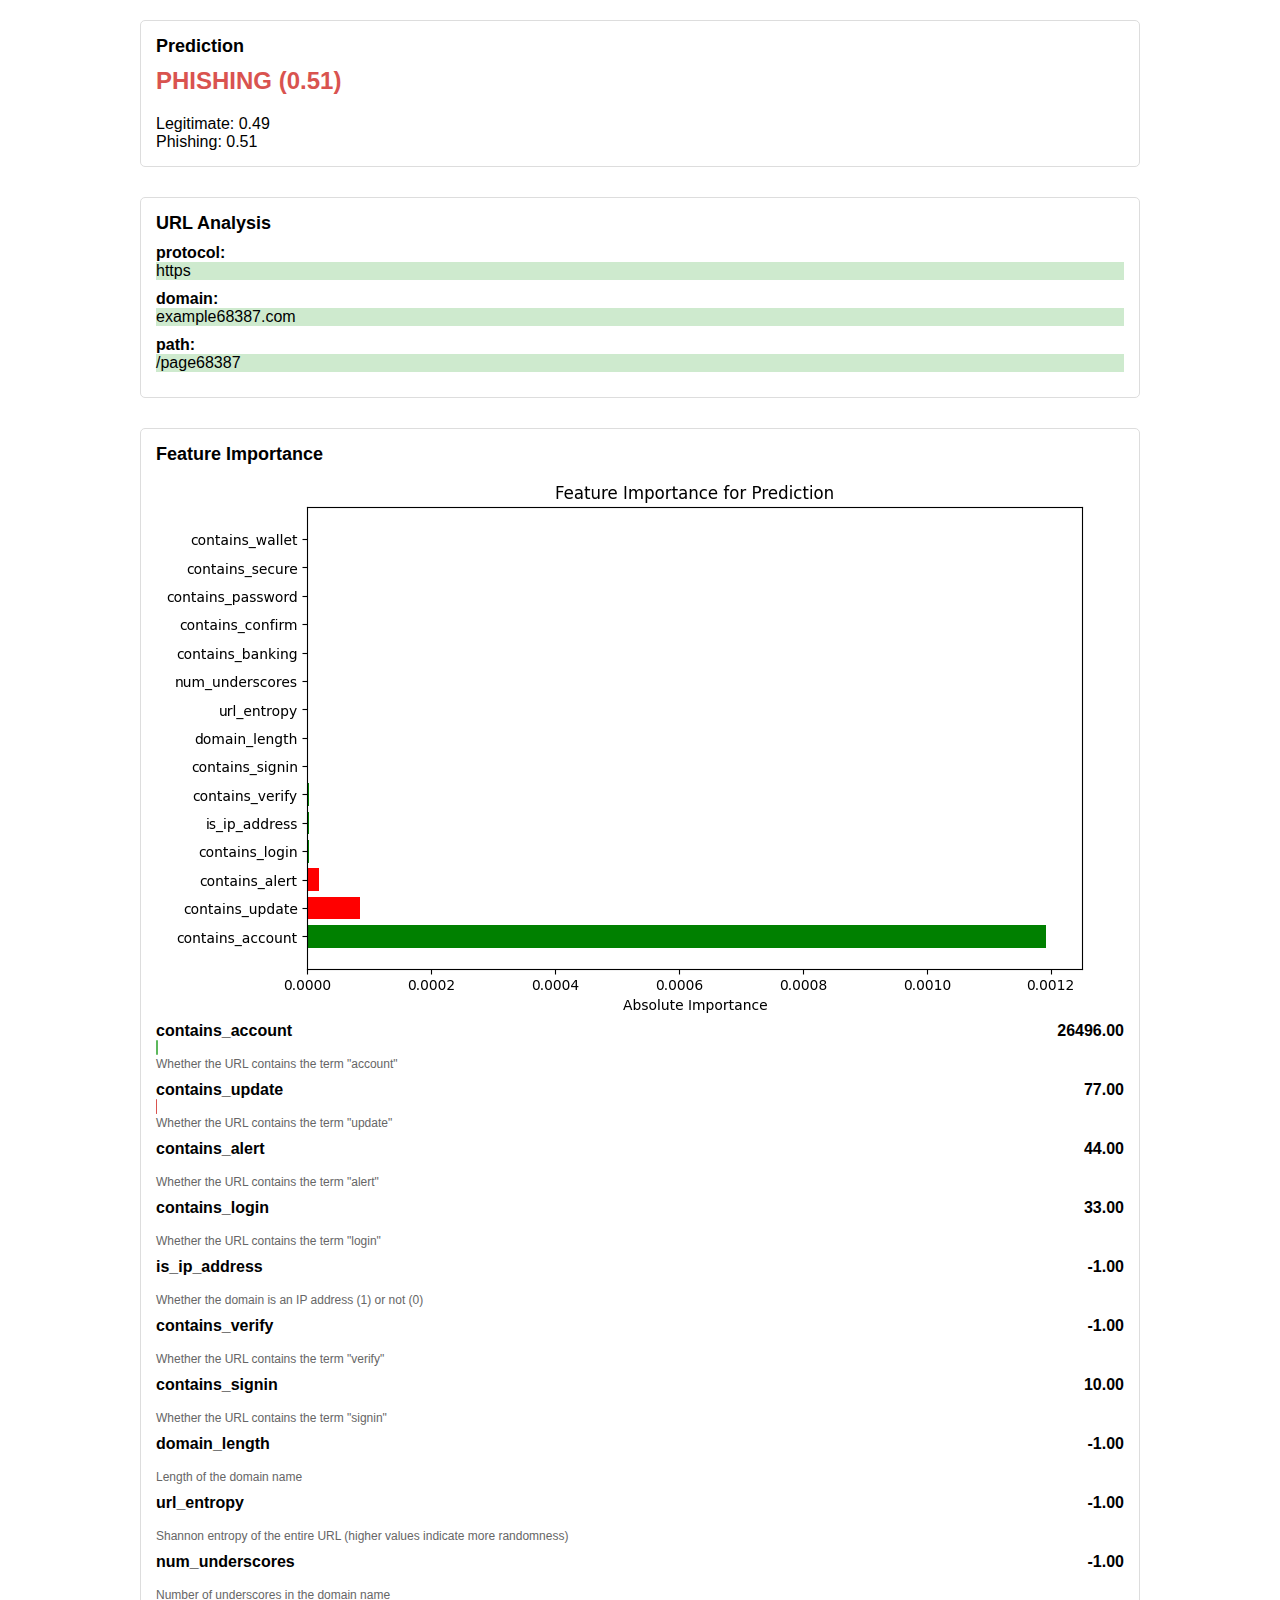
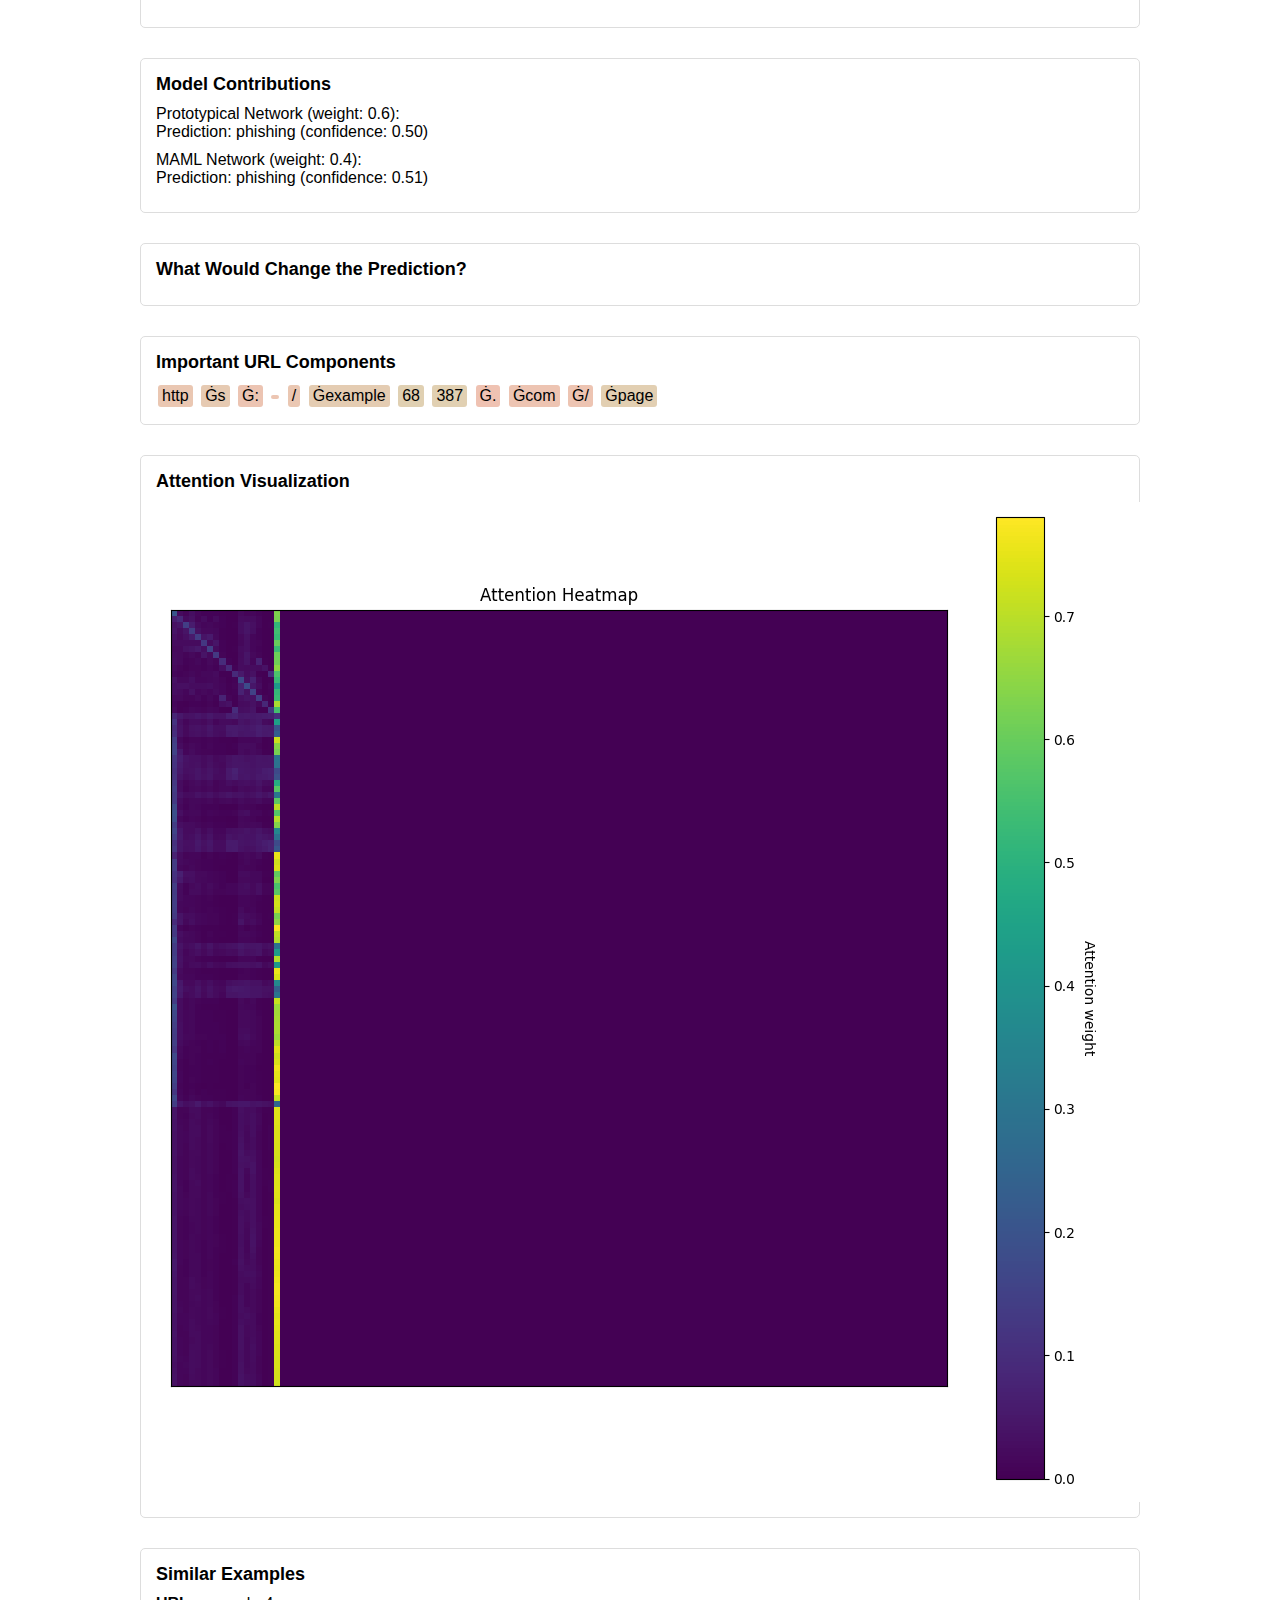
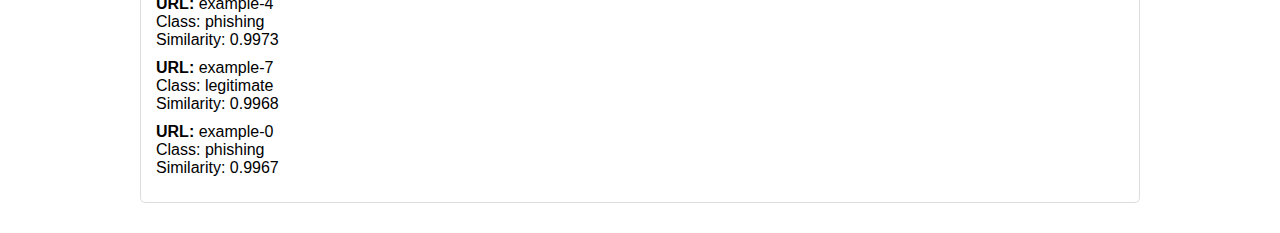
<file: report_0.html>
<html>
        <head>
            <style>
                body { font-family: Arial, sans-serif; margin: 20px; }
                .container { max-width: 1000px; margin: 0 auto; }
                .section { margin-bottom: 30px; border: 1px solid #ddd; padding: 15px; border-radius: 5px; }
                .section-title { font-size: 18px; font-weight: bold; margin-bottom: 10px; }
                .prediction { font-size: 24px; font-weight: bold; margin-bottom: 20px; }
                .prediction.phishing { color: #d9534f; }
                .prediction.legitimate { color: #5cb85c; }
                .feature-bar { height: 15px; margin-bottom: 2px; border-radius: 3px; }
                .feature-row { margin-bottom: 10px; }
                .feature-name { font-weight: bold; }
                .feature-value { float: right; }
                .feature-description { color: #666; font-size: 12px; }
                .positive { background-color: #5cb85c; }
                .negative { background-color: #d9534f; }
                .url-component { margin-bottom: 10px; }
                .url-component-name { font-weight: bold; }
                .highlight-low { background-color: rgba(92, 184, 92, 0.3); }
                .highlight-med { background-color: rgba(240, 173, 78, 0.3); }
                .highlight-high { background-color: rgba(217, 83, 79, 0.3); }
                .model-contribution { margin-bottom: 10px; }
                .counterfactual { margin-bottom: 15px; padding: 10px; background-color: #f8f9fa; border-radius: 5px; }
                .similar-example { margin-bottom: 10px; }
                .token { display: inline-block; padding: 2px 4px; margin: 2px; border-radius: 3px; }
            </style>
        </head>
        <body>
            <div class="container">
        
                <div class="section">
                    <div class="section-title">Prediction</div>
                    <div class="prediction phishing">
                        PHISHING (0.51)
                    </div>
                    <div>
                        <div>Legitimate: 0.49</div>
                        <div>Phishing: 0.51</div>
                    </div>
                </div>
        
                <div class="section">
                    <div class="section-title">URL Analysis</div>
        
                    <div class="url-component">
                        <div class="url-component-name">protocol:</div>
                        <div class="highlight-low">https</div>
                    </div>
            
                    <div class="url-component">
                        <div class="url-component-name">domain:</div>
                        <div class="highlight-low">example68387.com</div>
                    </div>
            
                    <div class="url-component">
                        <div class="url-component-name">path:</div>
                        <div class="highlight-low">/page68387</div>
                    </div>
            
                </div>
        
                <div class="section">
                    <div class="section-title">Feature Importance</div>
        <img src="[data-uri]" alt="Feature importance" />
                    <div class="feature-row">
                        <div class="feature-name">contains_account <span class="feature-value">26496.00</span></div>
                        <div class="feature-bar positive" style="width: 0.2383708953857422%;"></div>
                        <div class="feature-description">Whether the URL contains the term "account"</div>
                    </div>
            
                    <div class="feature-row">
                        <div class="feature-name">contains_update <span class="feature-value">77.00</span></div>
                        <div class="feature-bar negative" style="width: 0.016987323760986328%;"></div>
                        <div class="feature-description">Whether the URL contains the term "update"</div>
                    </div>
            
                    <div class="feature-row">
                        <div class="feature-name">contains_alert <span class="feature-value">44.00</span></div>
                        <div class="feature-bar negative" style="width: 0.0037908554077148438%;"></div>
                        <div class="feature-description">Whether the URL contains the term "alert"</div>
                    </div>
            
                    <div class="feature-row">
                        <div class="feature-name">contains_login <span class="feature-value">33.00</span></div>
                        <div class="feature-bar positive" style="width: 0.0005245208740234375%;"></div>
                        <div class="feature-description">Whether the URL contains the term "login"</div>
                    </div>
            
                    <div class="feature-row">
                        <div class="feature-name">is_ip_address <span class="feature-value">-1.00</span></div>
                        <div class="feature-bar positive" style="width: 0.0005245208740234375%;"></div>
                        <div class="feature-description">Whether the domain is an IP address (1) or not (0)</div>
                    </div>
            
                    <div class="feature-row">
                        <div class="feature-name">contains_verify <span class="feature-value">-1.00</span></div>
                        <div class="feature-bar positive" style="width: 0.000476837158203125%;"></div>
                        <div class="feature-description">Whether the URL contains the term "verify"</div>
                    </div>
            
                    <div class="feature-row">
                        <div class="feature-name">contains_signin <span class="feature-value">10.00</span></div>
                        <div class="feature-bar positive" style="width: 0.0001430511474609375%;"></div>
                        <div class="feature-description">Whether the URL contains the term "signin"</div>
                    </div>
            
                    <div class="feature-row">
                        <div class="feature-name">domain_length <span class="feature-value">-1.00</span></div>
                        <div class="feature-bar positive" style="width: 0.00010728836059570312%;"></div>
                        <div class="feature-description">Length of the domain name</div>
                    </div>
            
                    <div class="feature-row">
                        <div class="feature-name">url_entropy <span class="feature-value">-1.00</span></div>
                        <div class="feature-bar negative" style="width: 3.5762786865234375e-05%;"></div>
                        <div class="feature-description">Shannon entropy of the entire URL (higher values indicate more randomness)</div>
                    </div>
            
                    <div class="feature-row">
                        <div class="feature-name">num_underscores <span class="feature-value">-1.00</span></div>
                        <div class="feature-bar positive" style="width: 2.384185791015625e-05%;"></div>
                        <div class="feature-description">Number of underscores in the domain name</div>
                    </div>
            
                </div>
        
                <div class="section">
                    <div class="section-title">Model Contributions</div>
        
                    <div class="model-contribution">
                        <div>Prototypical Network (weight: 0.6):</div>
                        <div>Prediction: phishing (confidence: 0.50)</div>
                    </div>
                    <div class="model-contribution">
                        <div>MAML Network (weight: 0.4):</div>
                        <div>Prediction: phishing (confidence: 0.51)</div>
                    </div>
        
                </div>
        
                <div class="section">
                    <div class="section-title">What Would Change the Prediction?</div>
        
                </div>
        
                    <div class="section">
                        <div class="section-title">Important URL Components</div>
                        <div>
            
                        <span class="token" style="background-color: rgba(186, 68, 0, 0.3);">http</span>
                
                        <span class="token" style="background-color: rgba(173, 81, 0, 0.3);">Ġs</span>
                
                        <span class="token" style="background-color: rgba(193, 61, 0, 0.3);">Ġ:</span>
                
                        <span class="token" style="background-color: rgba(192, 62, 0, 0.3);">  </span>
                
                        <span class="token" style="background-color: rgba(185, 69, 0, 0.3);">/</span>
                
                        <span class="token" style="background-color: rgba(167, 87, 0, 0.3);">Ġexample</span>
                
                        <span class="token" style="background-color: rgba(153, 101, 0, 0.3);">68</span>
                
                        <span class="token" style="background-color: rgba(155, 99, 0, 0.3);">387</span>
                
                        <span class="token" style="background-color: rgba(202, 52, 0, 0.3);">Ġ.</span>
                
                        <span class="token" style="background-color: rgba(196, 58, 0, 0.3);">Ġcom</span>
                
                        <span class="token" style="background-color: rgba(195, 59, 0, 0.3);">Ġ/</span>
                
                        <span class="token" style="background-color: rgba(158, 96, 0, 0.3);">Ġpage</span>
                
                        </div>
                    </div>
            
                    <div class="section">
                        <div class="section-title">Attention Visualization</div>
            <img src="[data-uri]" alt="Attention visualization" />
                    </div>
            
                    <div class="section">
                        <div class="section-title">Similar Examples</div>
            
                        <div class="similar-example">
                            <div><strong>URL:</strong> example-4</div>
                            <div>Class: phishing</div>
                            <div>Similarity: 0.9973</div>
                        </div>
                
                        <div class="similar-example">
                            <div><strong>URL:</strong> example-7</div>
                            <div>Class: legitimate</div>
                            <div>Similarity: 0.9968</div>
                        </div>
                
                        <div class="similar-example">
                            <div><strong>URL:</strong> example-0</div>
                            <div>Class: phishing</div>
                            <div>Similarity: 0.9967</div>
                        </div>
                
                    </div>
            
            </div>
        </body>
        </html>
</file>
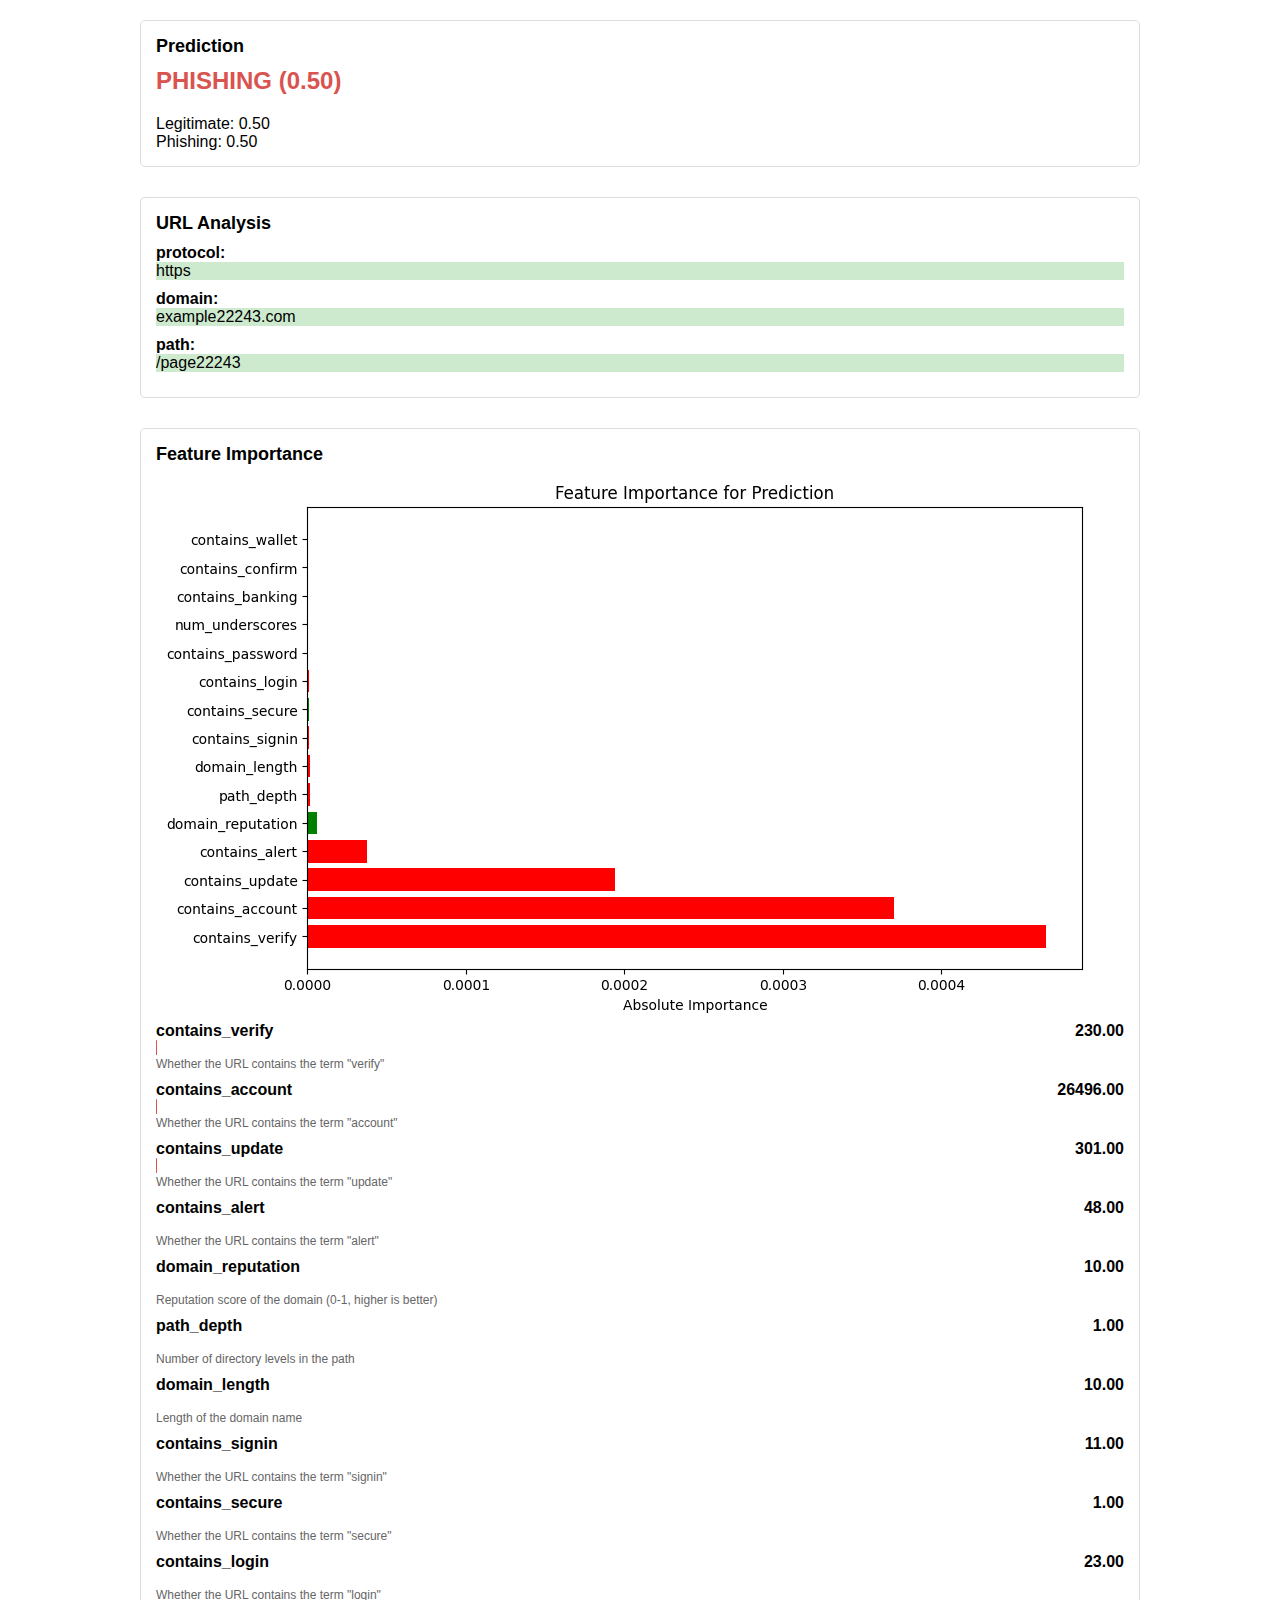
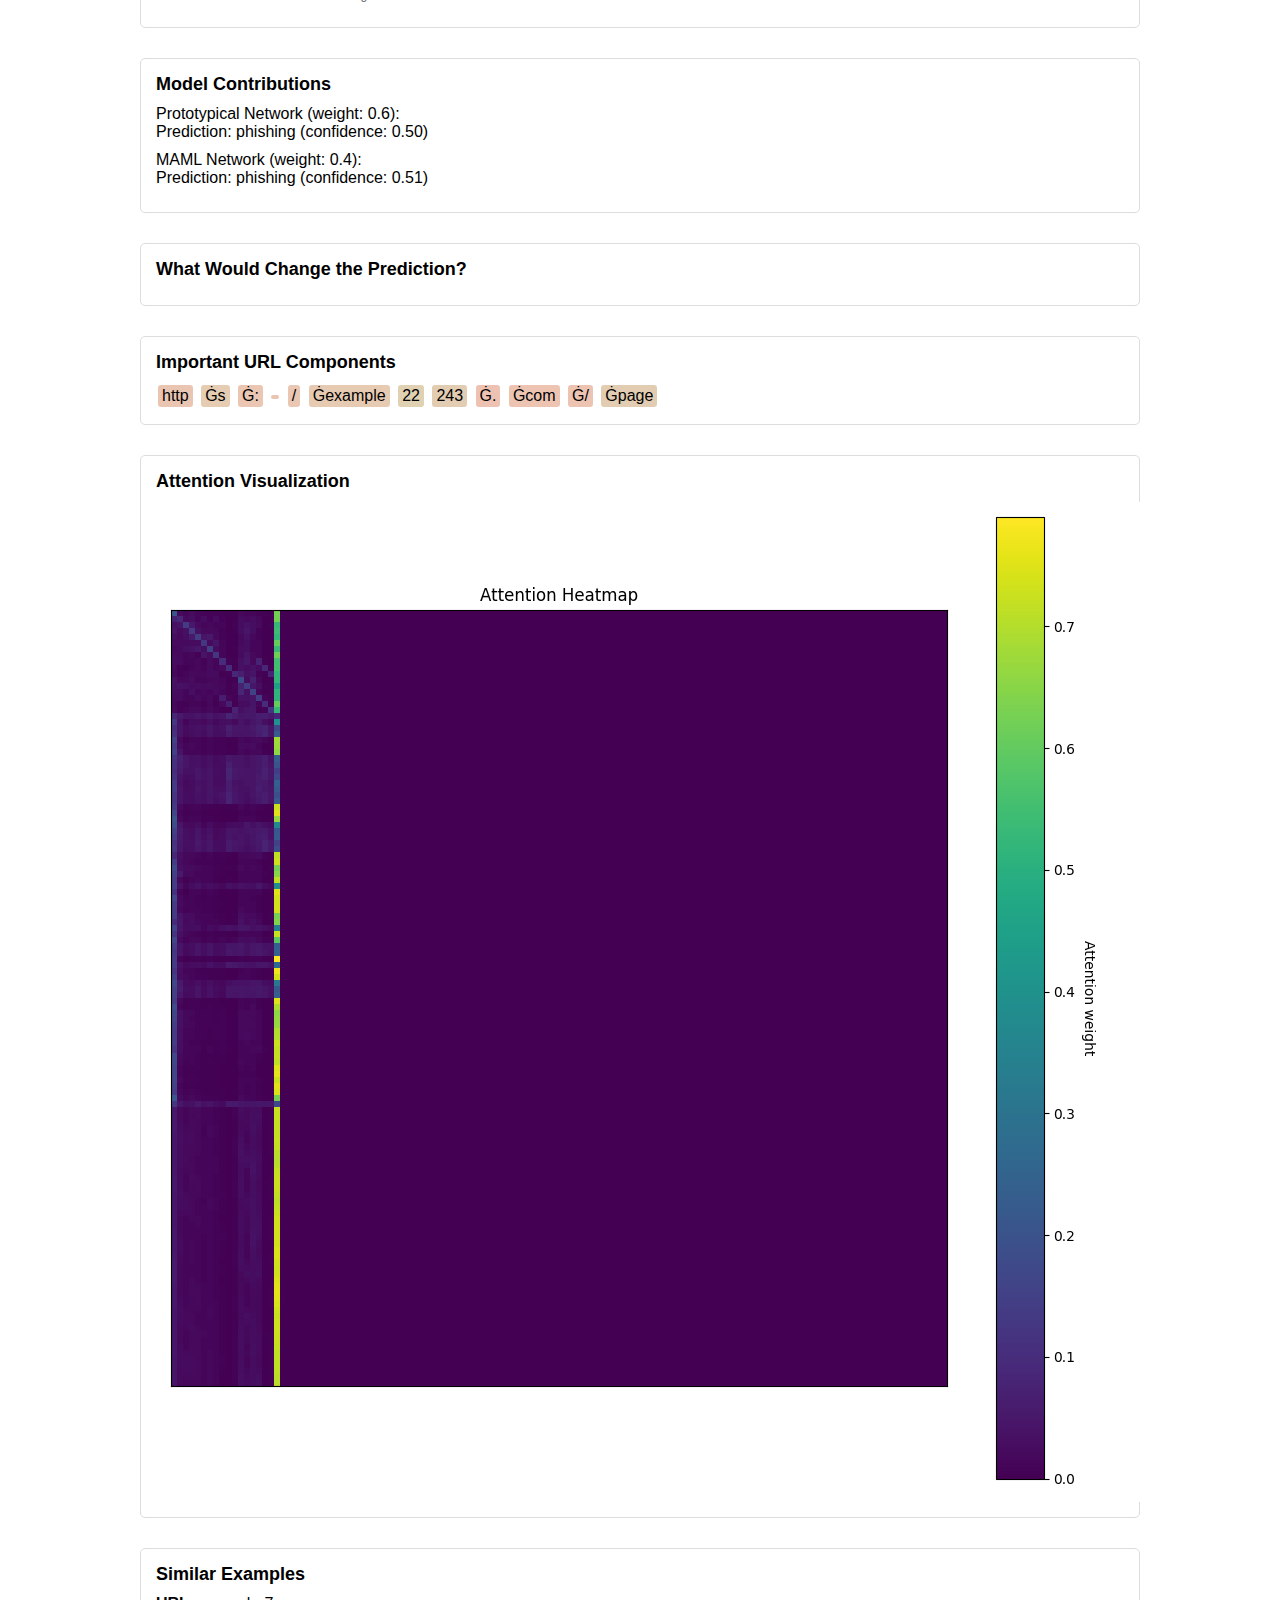
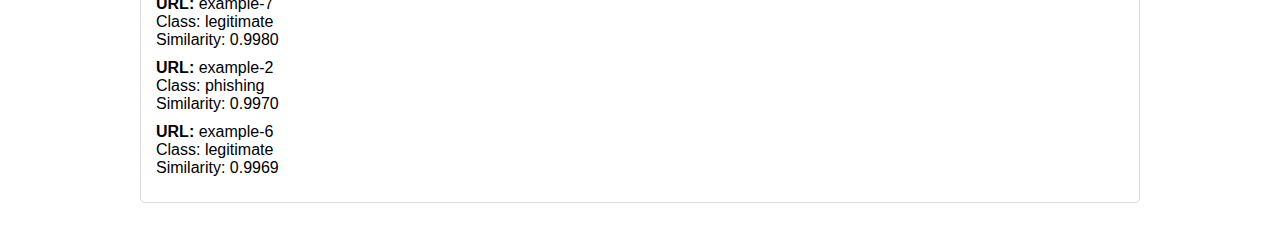
<file: report_1.html>
<html>
        <head>
            <style>
                body { font-family: Arial, sans-serif; margin: 20px; }
                .container { max-width: 1000px; margin: 0 auto; }
                .section { margin-bottom: 30px; border: 1px solid #ddd; padding: 15px; border-radius: 5px; }
                .section-title { font-size: 18px; font-weight: bold; margin-bottom: 10px; }
                .prediction { font-size: 24px; font-weight: bold; margin-bottom: 20px; }
                .prediction.phishing { color: #d9534f; }
                .prediction.legitimate { color: #5cb85c; }
                .feature-bar { height: 15px; margin-bottom: 2px; border-radius: 3px; }
                .feature-row { margin-bottom: 10px; }
                .feature-name { font-weight: bold; }
                .feature-value { float: right; }
                .feature-description { color: #666; font-size: 12px; }
                .positive { background-color: #5cb85c; }
                .negative { background-color: #d9534f; }
                .url-component { margin-bottom: 10px; }
                .url-component-name { font-weight: bold; }
                .highlight-low { background-color: rgba(92, 184, 92, 0.3); }
                .highlight-med { background-color: rgba(240, 173, 78, 0.3); }
                .highlight-high { background-color: rgba(217, 83, 79, 0.3); }
                .model-contribution { margin-bottom: 10px; }
                .counterfactual { margin-bottom: 15px; padding: 10px; background-color: #f8f9fa; border-radius: 5px; }
                .similar-example { margin-bottom: 10px; }
                .token { display: inline-block; padding: 2px 4px; margin: 2px; border-radius: 3px; }
            </style>
        </head>
        <body>
            <div class="container">
        
                <div class="section">
                    <div class="section-title">Prediction</div>
                    <div class="prediction phishing">
                        PHISHING (0.50)
                    </div>
                    <div>
                        <div>Legitimate: 0.50</div>
                        <div>Phishing: 0.50</div>
                    </div>
                </div>
        
                <div class="section">
                    <div class="section-title">URL Analysis</div>
        
                    <div class="url-component">
                        <div class="url-component-name">protocol:</div>
                        <div class="highlight-low">https</div>
                    </div>
            
                    <div class="url-component">
                        <div class="url-component-name">domain:</div>
                        <div class="highlight-low">example22243.com</div>
                    </div>
            
                    <div class="url-component">
                        <div class="url-component-name">path:</div>
                        <div class="highlight-low">/page22243</div>
                    </div>
            
                </div>
        
                <div class="section">
                    <div class="section-title">Feature Importance</div>
        <img src="[data-uri]" alt="Feature importance" />
                    <div class="feature-row">
                        <div class="feature-name">contains_verify <span class="feature-value">230.00</span></div>
                        <div class="feature-bar negative" style="width: 0.09316205978393555%;"></div>
                        <div class="feature-description">Whether the URL contains the term "verify"</div>
                    </div>
            
                    <div class="feature-row">
                        <div class="feature-name">contains_account <span class="feature-value">26496.00</span></div>
                        <div class="feature-bar negative" style="width: 0.07396936416625977%;"></div>
                        <div class="feature-description">Whether the URL contains the term "account"</div>
                    </div>
            
                    <div class="feature-row">
                        <div class="feature-name">contains_update <span class="feature-value">301.00</span></div>
                        <div class="feature-bar negative" style="width: 0.03879070281982422%;"></div>
                        <div class="feature-description">Whether the URL contains the term "update"</div>
                    </div>
            
                    <div class="feature-row">
                        <div class="feature-name">contains_alert <span class="feature-value">48.00</span></div>
                        <div class="feature-bar negative" style="width: 0.007557868957519531%;"></div>
                        <div class="feature-description">Whether the URL contains the term "alert"</div>
                    </div>
            
                    <div class="feature-row">
                        <div class="feature-name">domain_reputation <span class="feature-value">10.00</span></div>
                        <div class="feature-bar positive" style="width: 0.0011563301086425781%;"></div>
                        <div class="feature-description">Reputation score of the domain (0-1, higher is better)</div>
                    </div>
            
                    <div class="feature-row">
                        <div class="feature-name">path_depth <span class="feature-value">1.00</span></div>
                        <div class="feature-bar negative" style="width: 0.0002980232238769531%;"></div>
                        <div class="feature-description">Number of directory levels in the path</div>
                    </div>
            
                    <div class="feature-row">
                        <div class="feature-name">domain_length <span class="feature-value">10.00</span></div>
                        <div class="feature-bar negative" style="width: 0.00026226043701171875%;"></div>
                        <div class="feature-description">Length of the domain name</div>
                    </div>
            
                    <div class="feature-row">
                        <div class="feature-name">contains_signin <span class="feature-value">11.00</span></div>
                        <div class="feature-bar negative" style="width: 0.00021457672119140625%;"></div>
                        <div class="feature-description">Whether the URL contains the term "signin"</div>
                    </div>
            
                    <div class="feature-row">
                        <div class="feature-name">contains_secure <span class="feature-value">1.00</span></div>
                        <div class="feature-bar positive" style="width: 0.00017881393432617188%;"></div>
                        <div class="feature-description">Whether the URL contains the term "secure"</div>
                    </div>
            
                    <div class="feature-row">
                        <div class="feature-name">contains_login <span class="feature-value">23.00</span></div>
                        <div class="feature-bar negative" style="width: 0.00013113021850585938%;"></div>
                        <div class="feature-description">Whether the URL contains the term "login"</div>
                    </div>
            
                </div>
        
                <div class="section">
                    <div class="section-title">Model Contributions</div>
        
                    <div class="model-contribution">
                        <div>Prototypical Network (weight: 0.6):</div>
                        <div>Prediction: phishing (confidence: 0.50)</div>
                    </div>
                    <div class="model-contribution">
                        <div>MAML Network (weight: 0.4):</div>
                        <div>Prediction: phishing (confidence: 0.51)</div>
                    </div>
        
                </div>
        
                <div class="section">
                    <div class="section-title">What Would Change the Prediction?</div>
        
                </div>
        
                    <div class="section">
                        <div class="section-title">Important URL Components</div>
                        <div>
            
                        <span class="token" style="background-color: rgba(187, 67, 0, 0.3);">http</span>
                
                        <span class="token" style="background-color: rgba(169, 85, 0, 0.3);">Ġs</span>
                
                        <span class="token" style="background-color: rgba(189, 65, 0, 0.3);">Ġ:</span>
                
                        <span class="token" style="background-color: rgba(187, 67, 0, 0.3);">  </span>
                
                        <span class="token" style="background-color: rgba(183, 71, 0, 0.3);">/</span>
                
                        <span class="token" style="background-color: rgba(176, 78, 0, 0.3);">Ġexample</span>
                
                        <span class="token" style="background-color: rgba(150, 104, 0, 0.3);">22</span>
                
                        <span class="token" style="background-color: rgba(163, 91, 0, 0.3);">243</span>
                
                        <span class="token" style="background-color: rgba(200, 54, 0, 0.3);">Ġ.</span>
                
                        <span class="token" style="background-color: rgba(196, 58, 0, 0.3);">Ġcom</span>
                
                        <span class="token" style="background-color: rgba(194, 60, 0, 0.3);">Ġ/</span>
                
                        <span class="token" style="background-color: rgba(163, 91, 0, 0.3);">Ġpage</span>
                
                        </div>
                    </div>
            
                    <div class="section">
                        <div class="section-title">Attention Visualization</div>
            <img src="[data-uri]" alt="Attention visualization" />
                    </div>
            
                    <div class="section">
                        <div class="section-title">Similar Examples</div>
            
                        <div class="similar-example">
                            <div><strong>URL:</strong> example-7</div>
                            <div>Class: legitimate</div>
                            <div>Similarity: 0.9980</div>
                        </div>
                
                        <div class="similar-example">
                            <div><strong>URL:</strong> example-2</div>
                            <div>Class: phishing</div>
                            <div>Similarity: 0.9970</div>
                        </div>
                
                        <div class="similar-example">
                            <div><strong>URL:</strong> example-6</div>
                            <div>Class: legitimate</div>
                            <div>Similarity: 0.9969</div>
                        </div>
                
                    </div>
            
            </div>
        </body>
        </html>
</file>
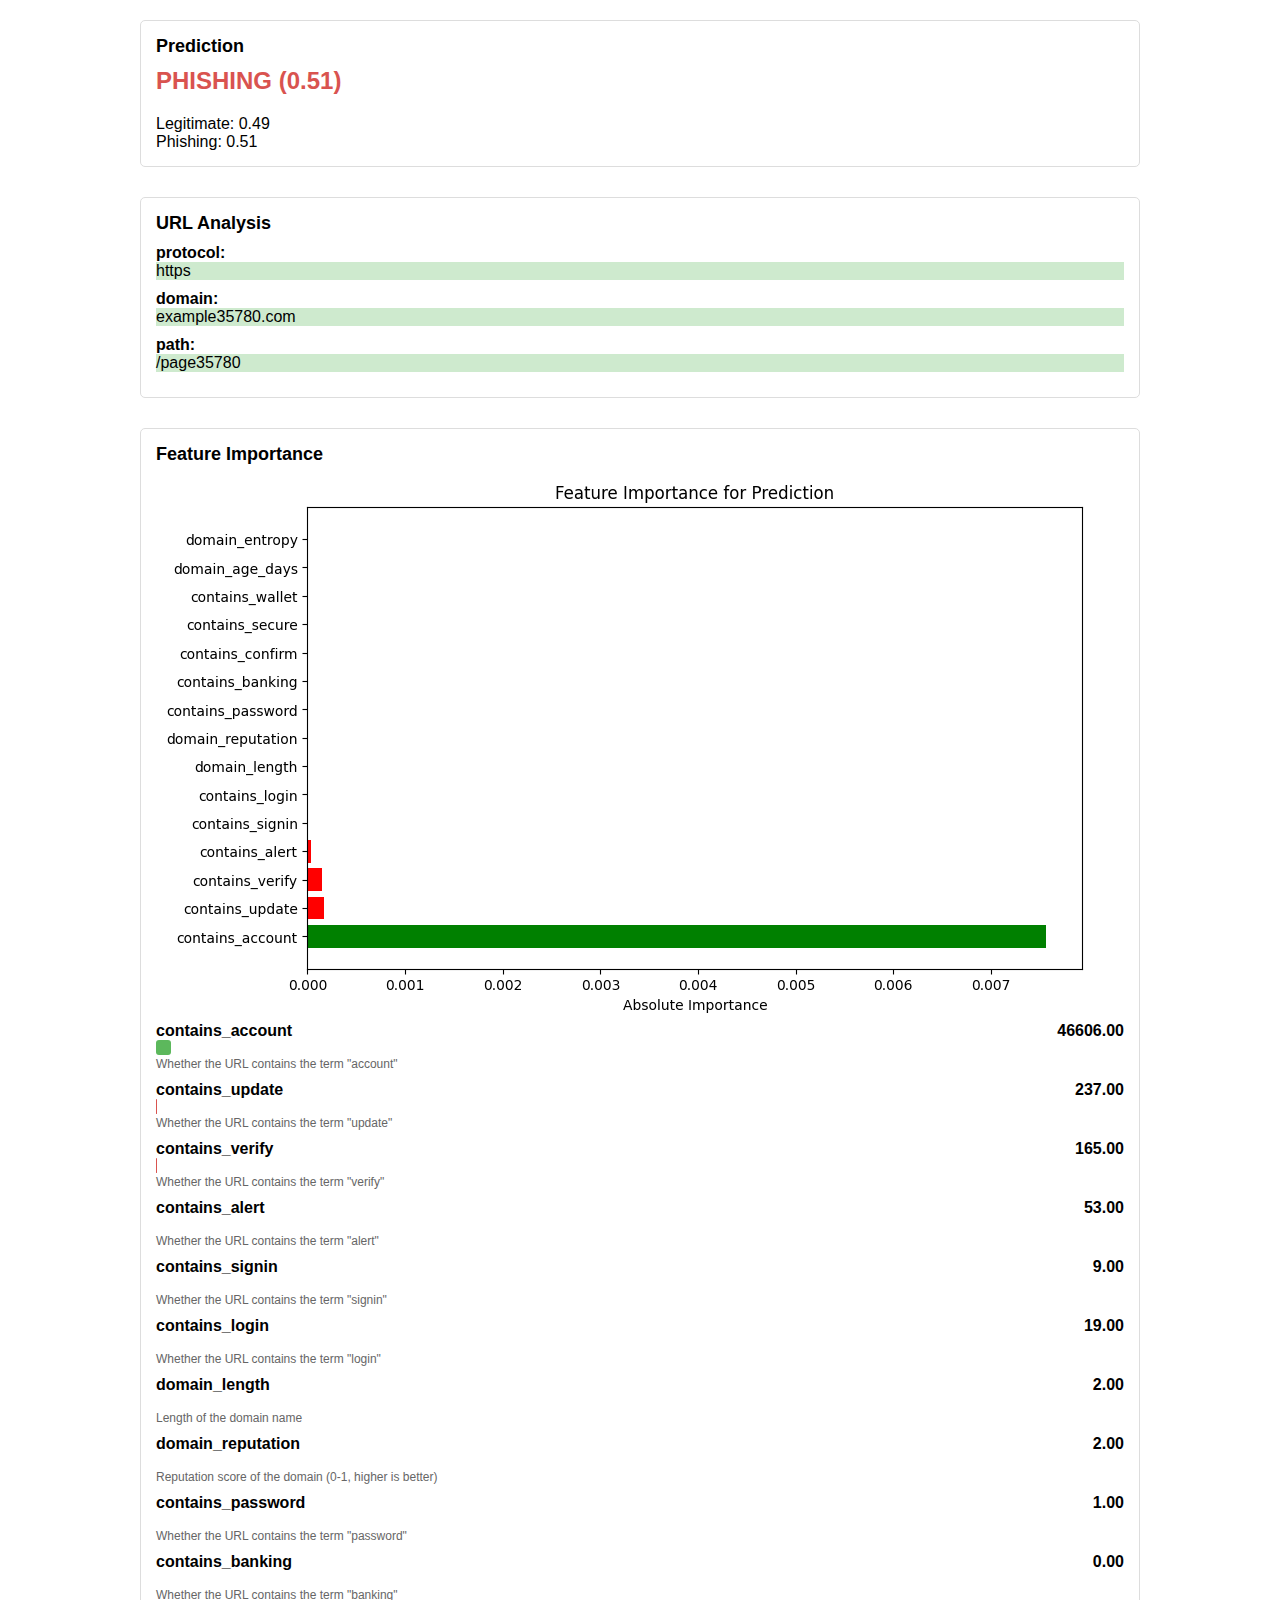
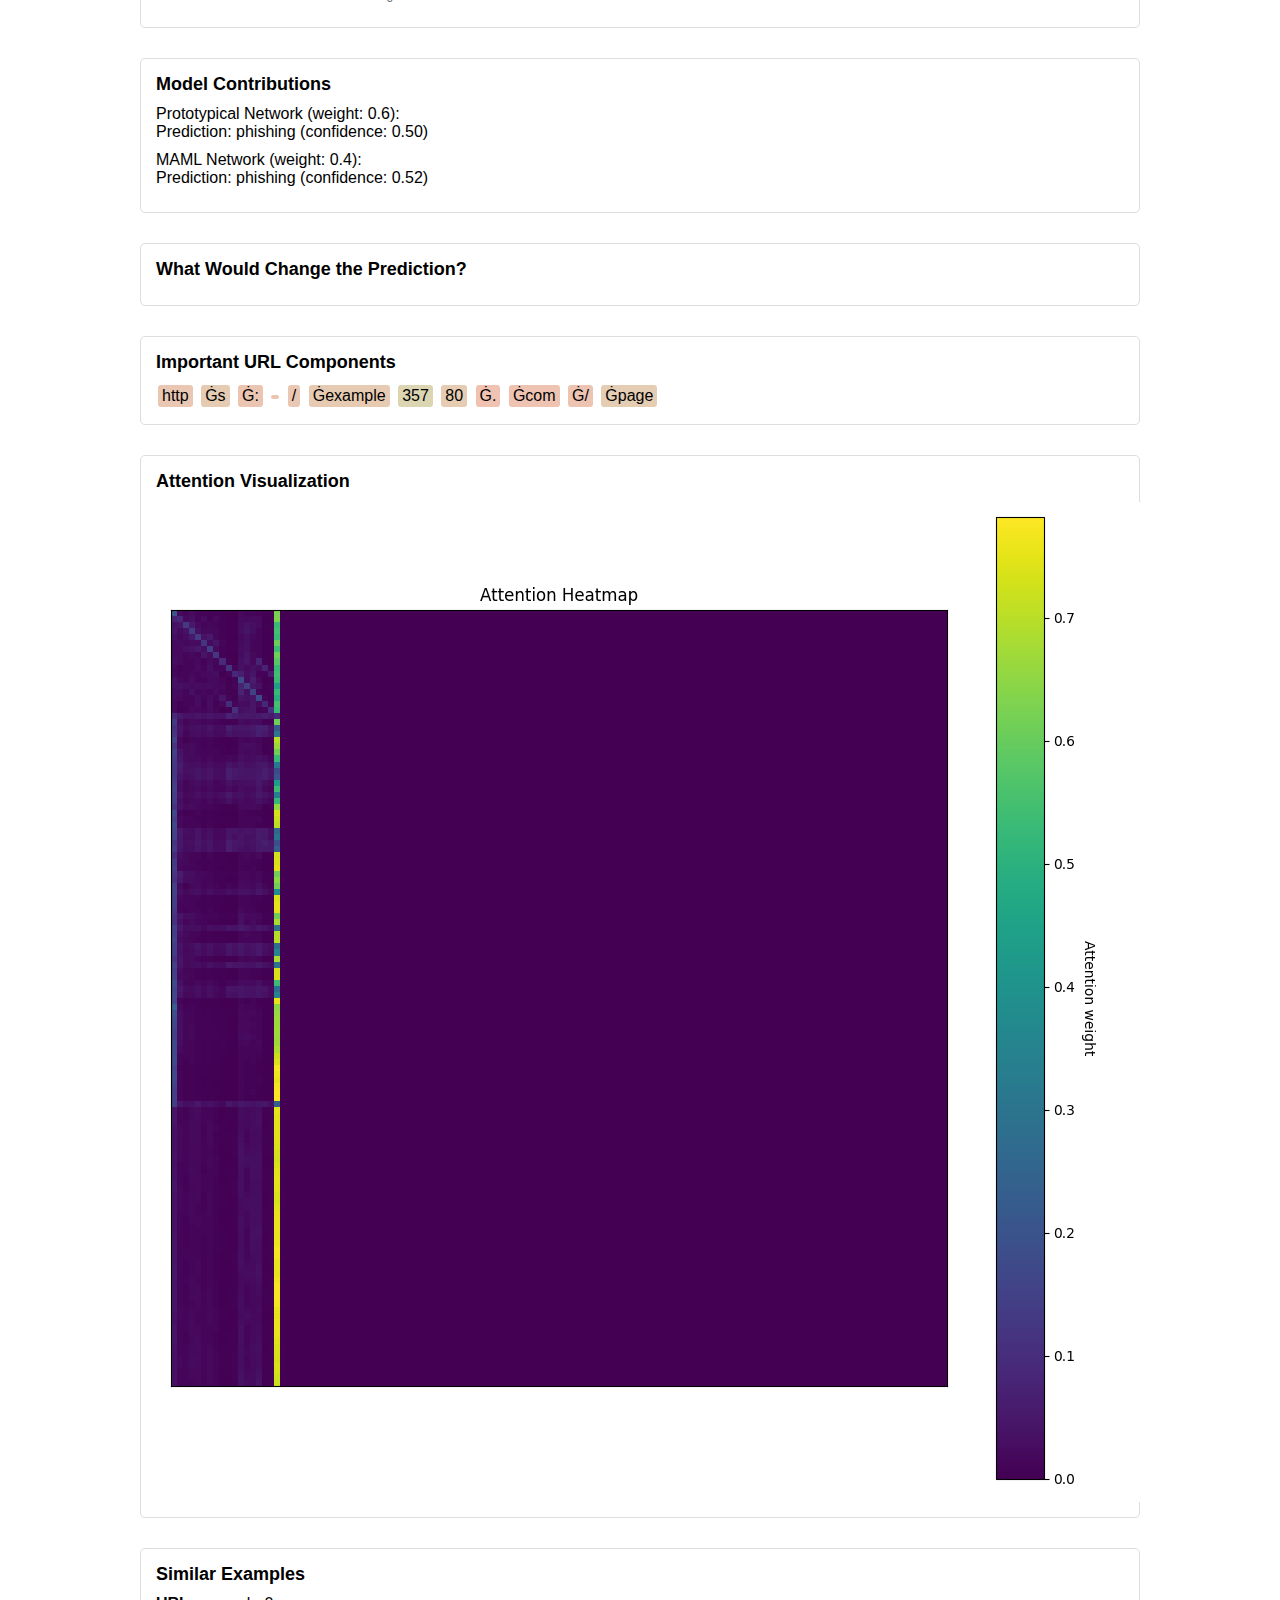
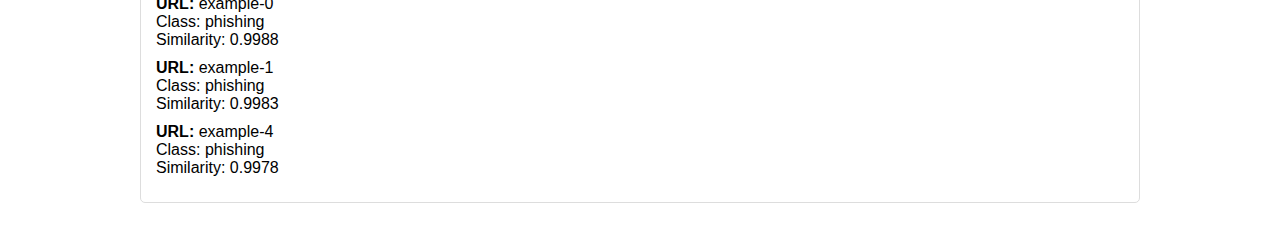
<file: report_2.html>
<html>
        <head>
            <style>
                body { font-family: Arial, sans-serif; margin: 20px; }
                .container { max-width: 1000px; margin: 0 auto; }
                .section { margin-bottom: 30px; border: 1px solid #ddd; padding: 15px; border-radius: 5px; }
                .section-title { font-size: 18px; font-weight: bold; margin-bottom: 10px; }
                .prediction { font-size: 24px; font-weight: bold; margin-bottom: 20px; }
                .prediction.phishing { color: #d9534f; }
                .prediction.legitimate { color: #5cb85c; }
                .feature-bar { height: 15px; margin-bottom: 2px; border-radius: 3px; }
                .feature-row { margin-bottom: 10px; }
                .feature-name { font-weight: bold; }
                .feature-value { float: right; }
                .feature-description { color: #666; font-size: 12px; }
                .positive { background-color: #5cb85c; }
                .negative { background-color: #d9534f; }
                .url-component { margin-bottom: 10px; }
                .url-component-name { font-weight: bold; }
                .highlight-low { background-color: rgba(92, 184, 92, 0.3); }
                .highlight-med { background-color: rgba(240, 173, 78, 0.3); }
                .highlight-high { background-color: rgba(217, 83, 79, 0.3); }
                .model-contribution { margin-bottom: 10px; }
                .counterfactual { margin-bottom: 15px; padding: 10px; background-color: #f8f9fa; border-radius: 5px; }
                .similar-example { margin-bottom: 10px; }
                .token { display: inline-block; padding: 2px 4px; margin: 2px; border-radius: 3px; }
            </style>
        </head>
        <body>
            <div class="container">
        
                <div class="section">
                    <div class="section-title">Prediction</div>
                    <div class="prediction phishing">
                        PHISHING (0.51)
                    </div>
                    <div>
                        <div>Legitimate: 0.49</div>
                        <div>Phishing: 0.51</div>
                    </div>
                </div>
        
                <div class="section">
                    <div class="section-title">URL Analysis</div>
        
                    <div class="url-component">
                        <div class="url-component-name">protocol:</div>
                        <div class="highlight-low">https</div>
                    </div>
            
                    <div class="url-component">
                        <div class="url-component-name">domain:</div>
                        <div class="highlight-low">example35780.com</div>
                    </div>
            
                    <div class="url-component">
                        <div class="url-component-name">path:</div>
                        <div class="highlight-low">/page35780</div>
                    </div>
            
                </div>
        
                <div class="section">
                    <div class="section-title">Feature Importance</div>
        <img src="[data-uri]" alt="Feature importance" />
                    <div class="feature-row">
                        <div class="feature-name">contains_account <span class="feature-value">46606.00</span></div>
                        <div class="feature-bar positive" style="width: 1.5117883682250977%;"></div>
                        <div class="feature-description">Whether the URL contains the term "account"</div>
                    </div>
            
                    <div class="feature-row">
                        <div class="feature-name">contains_update <span class="feature-value">237.00</span></div>
                        <div class="feature-bar negative" style="width: 0.03311634063720703%;"></div>
                        <div class="feature-description">Whether the URL contains the term "update"</div>
                    </div>
            
                    <div class="feature-row">
                        <div class="feature-name">contains_verify <span class="feature-value">165.00</span></div>
                        <div class="feature-bar negative" style="width: 0.03032684326171875%;"></div>
                        <div class="feature-description">Whether the URL contains the term "verify"</div>
                    </div>
            
                    <div class="feature-row">
                        <div class="feature-name">contains_alert <span class="feature-value">53.00</span></div>
                        <div class="feature-bar negative" style="width: 0.007414817810058594%;"></div>
                        <div class="feature-description">Whether the URL contains the term "alert"</div>
                    </div>
            
                    <div class="feature-row">
                        <div class="feature-name">contains_signin <span class="feature-value">9.00</span></div>
                        <div class="feature-bar negative" style="width: 0.0005960464477539062%;"></div>
                        <div class="feature-description">Whether the URL contains the term "signin"</div>
                    </div>
            
                    <div class="feature-row">
                        <div class="feature-name">contains_login <span class="feature-value">19.00</span></div>
                        <div class="feature-bar positive" style="width: 0.0004410743713378906%;"></div>
                        <div class="feature-description">Whether the URL contains the term "login"</div>
                    </div>
            
                    <div class="feature-row">
                        <div class="feature-name">domain_length <span class="feature-value">2.00</span></div>
                        <div class="feature-bar negative" style="width: 9.5367431640625e-05%;"></div>
                        <div class="feature-description">Length of the domain name</div>
                    </div>
            
                    <div class="feature-row">
                        <div class="feature-name">domain_reputation <span class="feature-value">2.00</span></div>
                        <div class="feature-bar positive" style="width: 8.344650268554688e-05%;"></div>
                        <div class="feature-description">Reputation score of the domain (0-1, higher is better)</div>
                    </div>
            
                    <div class="feature-row">
                        <div class="feature-name">contains_password <span class="feature-value">1.00</span></div>
                        <div class="feature-bar negative" style="width: 3.5762786865234375e-05%;"></div>
                        <div class="feature-description">Whether the URL contains the term "password"</div>
                    </div>
            
                    <div class="feature-row">
                        <div class="feature-name">contains_banking <span class="feature-value">0.00</span></div>
                        <div class="feature-bar negative" style="width: 0.0%;"></div>
                        <div class="feature-description">Whether the URL contains the term "banking"</div>
                    </div>
            
                </div>
        
                <div class="section">
                    <div class="section-title">Model Contributions</div>
        
                    <div class="model-contribution">
                        <div>Prototypical Network (weight: 0.6):</div>
                        <div>Prediction: phishing (confidence: 0.50)</div>
                    </div>
                    <div class="model-contribution">
                        <div>MAML Network (weight: 0.4):</div>
                        <div>Prediction: phishing (confidence: 0.52)</div>
                    </div>
        
                </div>
        
                <div class="section">
                    <div class="section-title">What Would Change the Prediction?</div>
        
                </div>
        
                    <div class="section">
                        <div class="section-title">Important URL Components</div>
                        <div>
            
                        <span class="token" style="background-color: rgba(186, 68, 0, 0.3);">http</span>
                
                        <span class="token" style="background-color: rgba(170, 84, 0, 0.3);">Ġs</span>
                
                        <span class="token" style="background-color: rgba(192, 62, 0, 0.3);">Ġ:</span>
                
                        <span class="token" style="background-color: rgba(191, 63, 0, 0.3);">  </span>
                
                        <span class="token" style="background-color: rgba(185, 69, 0, 0.3);">/</span>
                
                        <span class="token" style="background-color: rgba(174, 80, 0, 0.3);">Ġexample</span>
                
                        <span class="token" style="background-color: rgba(139, 115, 0, 0.3);">357</span>
                
                        <span class="token" style="background-color: rgba(169, 85, 0, 0.3);">80</span>
                
                        <span class="token" style="background-color: rgba(202, 52, 0, 0.3);">Ġ.</span>
                
                        <span class="token" style="background-color: rgba(198, 56, 0, 0.3);">Ġcom</span>
                
                        <span class="token" style="background-color: rgba(194, 60, 0, 0.3);">Ġ/</span>
                
                        <span class="token" style="background-color: rgba(165, 89, 0, 0.3);">Ġpage</span>
                
                        </div>
                    </div>
            
                    <div class="section">
                        <div class="section-title">Attention Visualization</div>
            <img src="[data-uri]" alt="Attention visualization" />
                    </div>
            
                    <div class="section">
                        <div class="section-title">Similar Examples</div>
            
                        <div class="similar-example">
                            <div><strong>URL:</strong> example-0</div>
                            <div>Class: phishing</div>
                            <div>Similarity: 0.9988</div>
                        </div>
                
                        <div class="similar-example">
                            <div><strong>URL:</strong> example-1</div>
                            <div>Class: phishing</div>
                            <div>Similarity: 0.9983</div>
                        </div>
                
                        <div class="similar-example">
                            <div><strong>URL:</strong> example-4</div>
                            <div>Class: phishing</div>
                            <div>Similarity: 0.9978</div>
                        </div>
                
                    </div>
            
            </div>
        </body>
        </html>
</file>
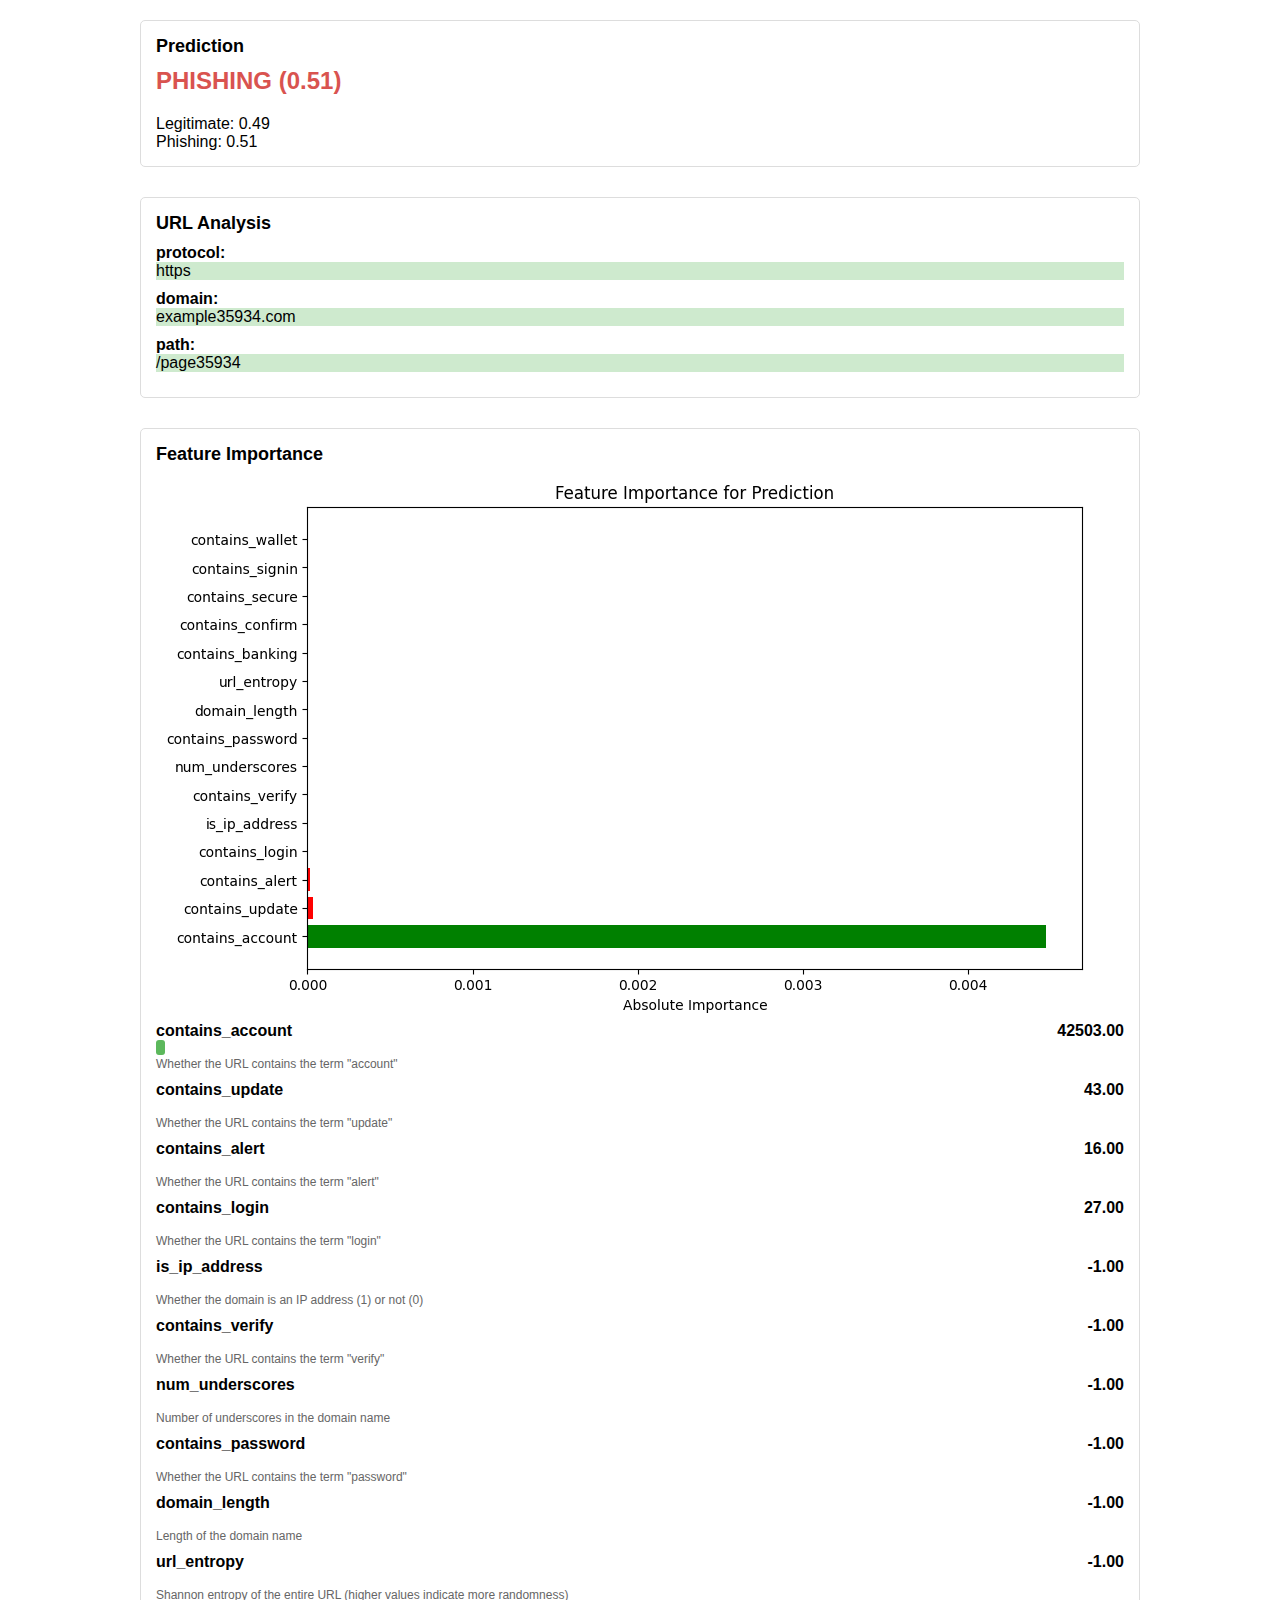
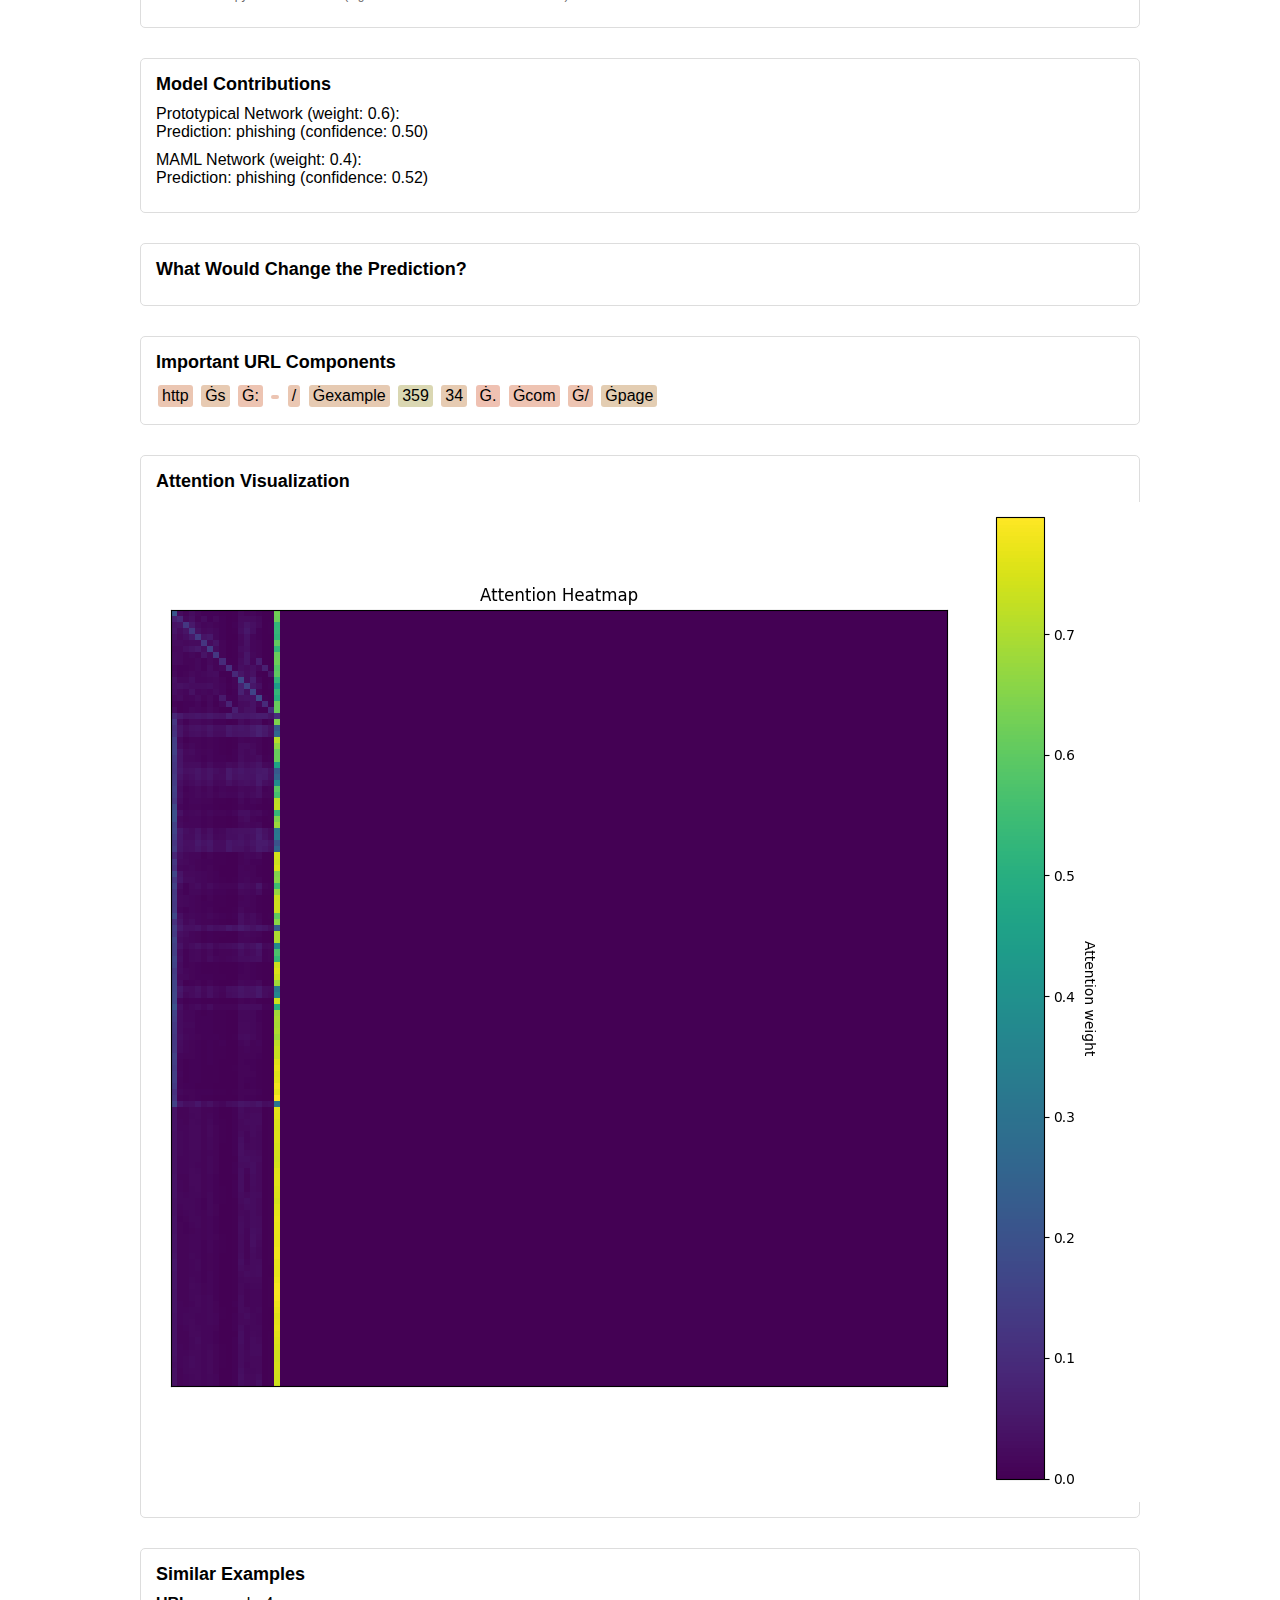
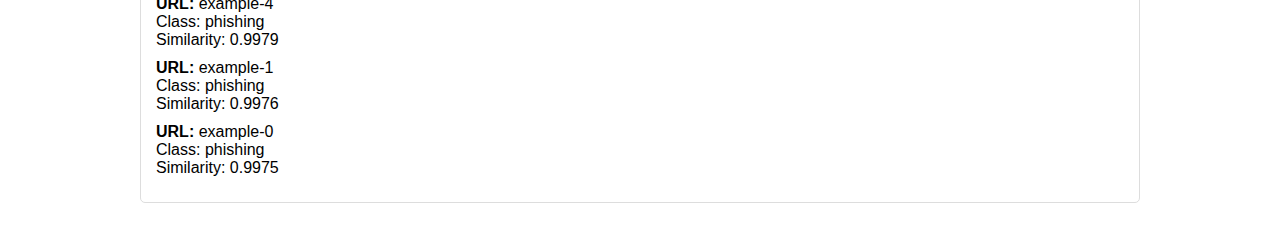
<file: report_3.html>
<html>
        <head>
            <style>
                body { font-family: Arial, sans-serif; margin: 20px; }
                .container { max-width: 1000px; margin: 0 auto; }
                .section { margin-bottom: 30px; border: 1px solid #ddd; padding: 15px; border-radius: 5px; }
                .section-title { font-size: 18px; font-weight: bold; margin-bottom: 10px; }
                .prediction { font-size: 24px; font-weight: bold; margin-bottom: 20px; }
                .prediction.phishing { color: #d9534f; }
                .prediction.legitimate { color: #5cb85c; }
                .feature-bar { height: 15px; margin-bottom: 2px; border-radius: 3px; }
                .feature-row { margin-bottom: 10px; }
                .feature-name { font-weight: bold; }
                .feature-value { float: right; }
                .feature-description { color: #666; font-size: 12px; }
                .positive { background-color: #5cb85c; }
                .negative { background-color: #d9534f; }
                .url-component { margin-bottom: 10px; }
                .url-component-name { font-weight: bold; }
                .highlight-low { background-color: rgba(92, 184, 92, 0.3); }
                .highlight-med { background-color: rgba(240, 173, 78, 0.3); }
                .highlight-high { background-color: rgba(217, 83, 79, 0.3); }
                .model-contribution { margin-bottom: 10px; }
                .counterfactual { margin-bottom: 15px; padding: 10px; background-color: #f8f9fa; border-radius: 5px; }
                .similar-example { margin-bottom: 10px; }
                .token { display: inline-block; padding: 2px 4px; margin: 2px; border-radius: 3px; }
            </style>
        </head>
        <body>
            <div class="container">
        
                <div class="section">
                    <div class="section-title">Prediction</div>
                    <div class="prediction phishing">
                        PHISHING (0.51)
                    </div>
                    <div>
                        <div>Legitimate: 0.49</div>
                        <div>Phishing: 0.51</div>
                    </div>
                </div>
        
                <div class="section">
                    <div class="section-title">URL Analysis</div>
        
                    <div class="url-component">
                        <div class="url-component-name">protocol:</div>
                        <div class="highlight-low">https</div>
                    </div>
            
                    <div class="url-component">
                        <div class="url-component-name">domain:</div>
                        <div class="highlight-low">example35934.com</div>
                    </div>
            
                    <div class="url-component">
                        <div class="url-component-name">path:</div>
                        <div class="highlight-low">/page35934</div>
                    </div>
            
                </div>
        
                <div class="section">
                    <div class="section-title">Feature Importance</div>
        <img src="[data-uri]" alt="Feature importance" />
                    <div class="feature-row">
                        <div class="feature-name">contains_account <span class="feature-value">42503.00</span></div>
                        <div class="feature-bar positive" style="width: 0.8941531181335449%;"></div>
                        <div class="feature-description">Whether the URL contains the term "account"</div>
                    </div>
            
                    <div class="feature-row">
                        <div class="feature-name">contains_update <span class="feature-value">43.00</span></div>
                        <div class="feature-bar negative" style="width: 0.006830692291259766%;"></div>
                        <div class="feature-description">Whether the URL contains the term "update"</div>
                    </div>
            
                    <div class="feature-row">
                        <div class="feature-name">contains_alert <span class="feature-value">16.00</span></div>
                        <div class="feature-bar negative" style="width: 0.00247955322265625%;"></div>
                        <div class="feature-description">Whether the URL contains the term "alert"</div>
                    </div>
            
                    <div class="feature-row">
                        <div class="feature-name">contains_login <span class="feature-value">27.00</span></div>
                        <div class="feature-bar positive" style="width: 0.0006794929504394531%;"></div>
                        <div class="feature-description">Whether the URL contains the term "login"</div>
                    </div>
            
                    <div class="feature-row">
                        <div class="feature-name">is_ip_address <span class="feature-value">-1.00</span></div>
                        <div class="feature-bar positive" style="width: 0.0002741813659667969%;"></div>
                        <div class="feature-description">Whether the domain is an IP address (1) or not (0)</div>
                    </div>
            
                    <div class="feature-row">
                        <div class="feature-name">contains_verify <span class="feature-value">-1.00</span></div>
                        <div class="feature-bar positive" style="width: 0.00020265579223632812%;"></div>
                        <div class="feature-description">Whether the URL contains the term "verify"</div>
                    </div>
            
                    <div class="feature-row">
                        <div class="feature-name">num_underscores <span class="feature-value">-1.00</span></div>
                        <div class="feature-bar positive" style="width: 5.9604644775390625e-05%;"></div>
                        <div class="feature-description">Number of underscores in the domain name</div>
                    </div>
            
                    <div class="feature-row">
                        <div class="feature-name">contains_password <span class="feature-value">-1.00</span></div>
                        <div class="feature-bar positive" style="width: 4.76837158203125e-05%;"></div>
                        <div class="feature-description">Whether the URL contains the term "password"</div>
                    </div>
            
                    <div class="feature-row">
                        <div class="feature-name">domain_length <span class="feature-value">-1.00</span></div>
                        <div class="feature-bar positive" style="width: 4.76837158203125e-05%;"></div>
                        <div class="feature-description">Length of the domain name</div>
                    </div>
            
                    <div class="feature-row">
                        <div class="feature-name">url_entropy <span class="feature-value">-1.00</span></div>
                        <div class="feature-bar negative" style="width: 2.384185791015625e-05%;"></div>
                        <div class="feature-description">Shannon entropy of the entire URL (higher values indicate more randomness)</div>
                    </div>
            
                </div>
        
                <div class="section">
                    <div class="section-title">Model Contributions</div>
        
                    <div class="model-contribution">
                        <div>Prototypical Network (weight: 0.6):</div>
                        <div>Prediction: phishing (confidence: 0.50)</div>
                    </div>
                    <div class="model-contribution">
                        <div>MAML Network (weight: 0.4):</div>
                        <div>Prediction: phishing (confidence: 0.52)</div>
                    </div>
        
                </div>
        
                <div class="section">
                    <div class="section-title">What Would Change the Prediction?</div>
        
                </div>
        
                    <div class="section">
                        <div class="section-title">Important URL Components</div>
                        <div>
            
                        <span class="token" style="background-color: rgba(189, 65, 0, 0.3);">http</span>
                
                        <span class="token" style="background-color: rgba(174, 80, 0, 0.3);">Ġs</span>
                
                        <span class="token" style="background-color: rgba(194, 60, 0, 0.3);">Ġ:</span>
                
                        <span class="token" style="background-color: rgba(193, 61, 0, 0.3);">  </span>
                
                        <span class="token" style="background-color: rgba(185, 69, 0, 0.3);">/</span>
                
                        <span class="token" style="background-color: rgba(173, 81, 0, 0.3);">Ġexample</span>
                
                        <span class="token" style="background-color: rgba(133, 121, 0, 0.3);">359</span>
                
                        <span class="token" style="background-color: rgba(172, 82, 0, 0.3);">34</span>
                
                        <span class="token" style="background-color: rgba(203, 51, 0, 0.3);">Ġ.</span>
                
                        <span class="token" style="background-color: rgba(198, 56, 0, 0.3);">Ġcom</span>
                
                        <span class="token" style="background-color: rgba(196, 58, 0, 0.3);">Ġ/</span>
                
                        <span class="token" style="background-color: rgba(163, 91, 0, 0.3);">Ġpage</span>
                
                        </div>
                    </div>
            
                    <div class="section">
                        <div class="section-title">Attention Visualization</div>
            <img src="[data-uri]" alt="Attention visualization" />
                    </div>
            
                    <div class="section">
                        <div class="section-title">Similar Examples</div>
            
                        <div class="similar-example">
                            <div><strong>URL:</strong> example-4</div>
                            <div>Class: phishing</div>
                            <div>Similarity: 0.9979</div>
                        </div>
                
                        <div class="similar-example">
                            <div><strong>URL:</strong> example-1</div>
                            <div>Class: phishing</div>
                            <div>Similarity: 0.9976</div>
                        </div>
                
                        <div class="similar-example">
                            <div><strong>URL:</strong> example-0</div>
                            <div>Class: phishing</div>
                            <div>Similarity: 0.9975</div>
                        </div>
                
                    </div>
            
            </div>
        </body>
        </html>
</file>
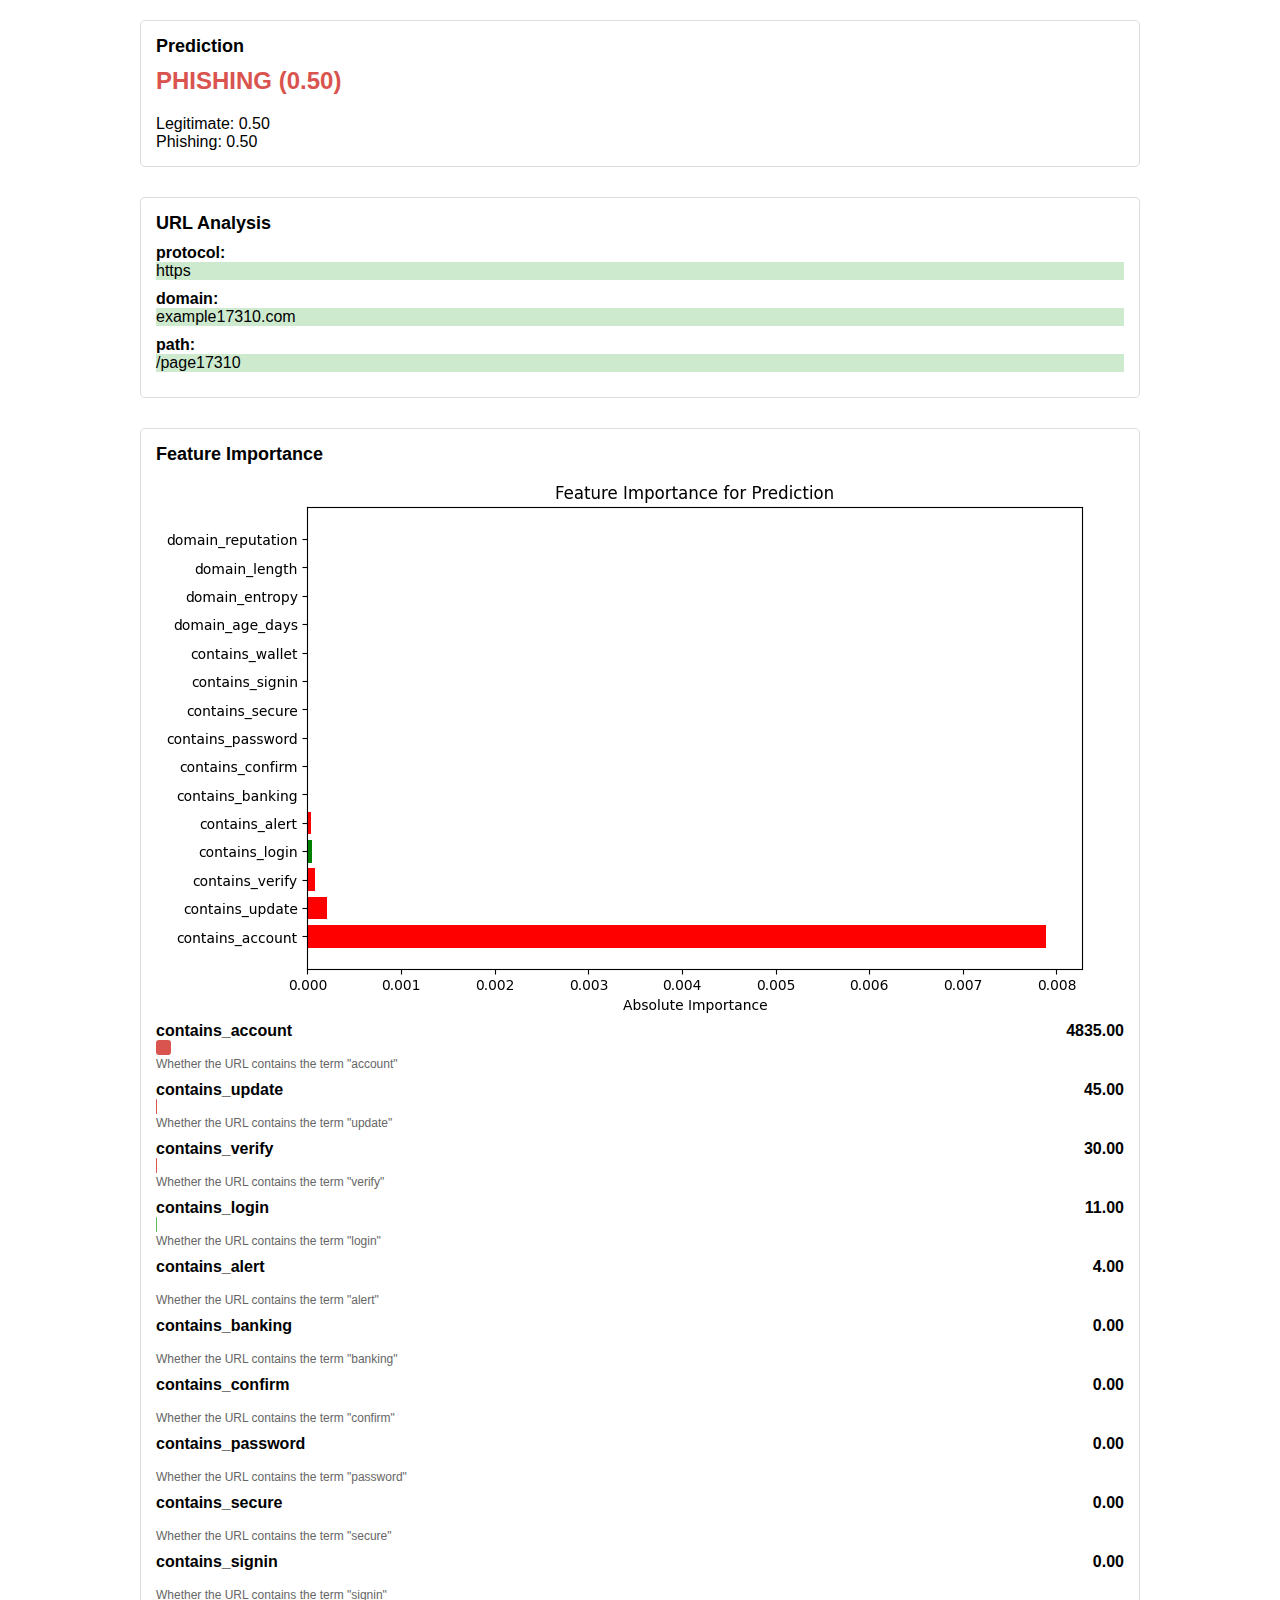
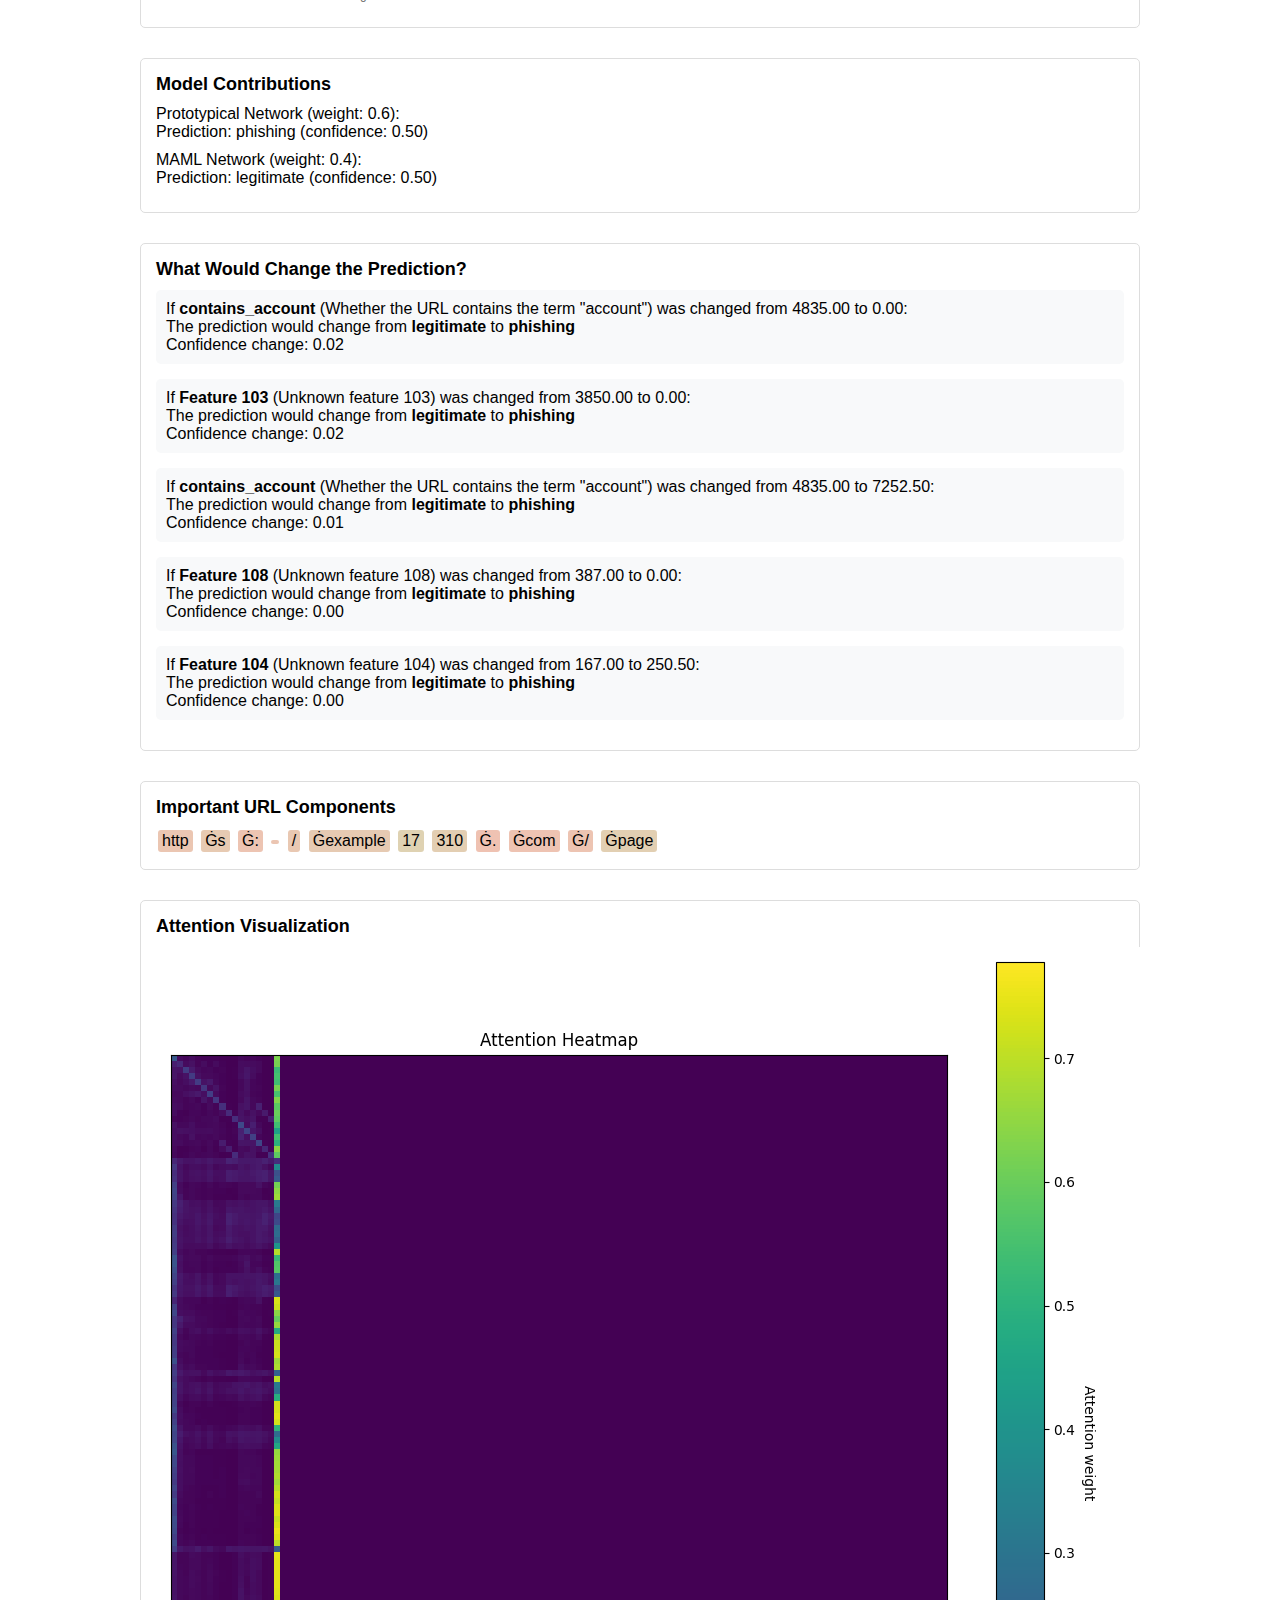
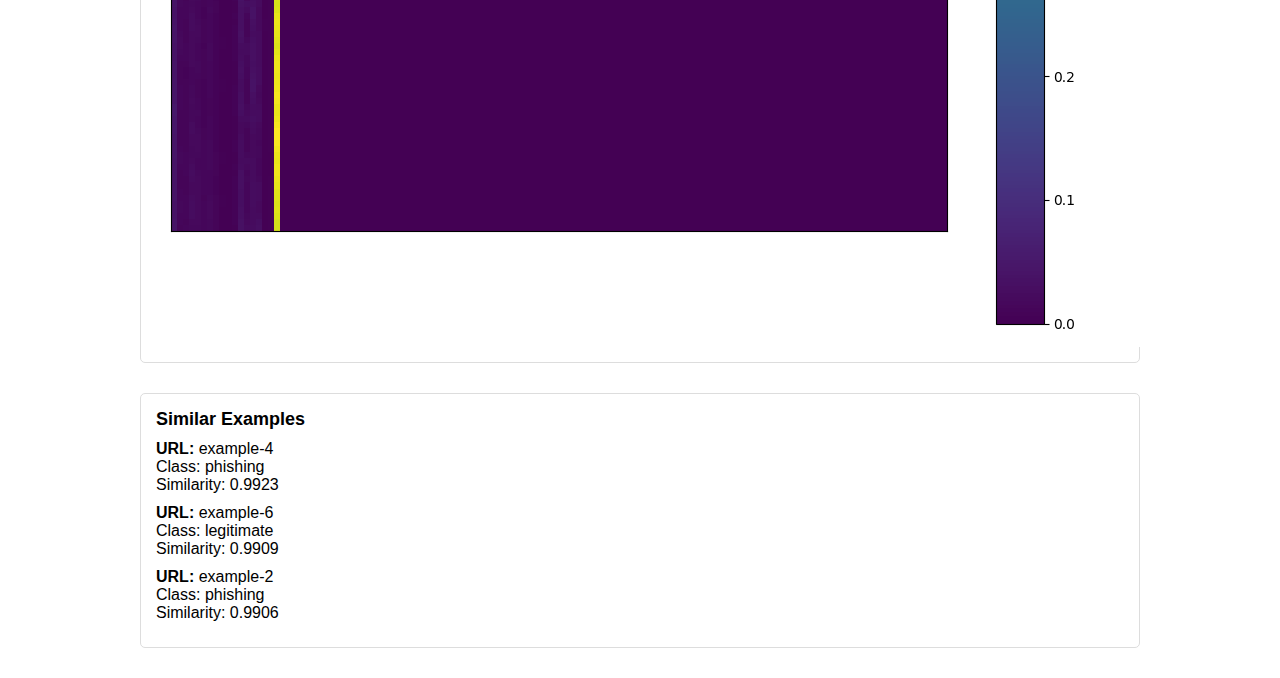
<file: report_4.html>
<html>
        <head>
            <style>
                body { font-family: Arial, sans-serif; margin: 20px; }
                .container { max-width: 1000px; margin: 0 auto; }
                .section { margin-bottom: 30px; border: 1px solid #ddd; padding: 15px; border-radius: 5px; }
                .section-title { font-size: 18px; font-weight: bold; margin-bottom: 10px; }
                .prediction { font-size: 24px; font-weight: bold; margin-bottom: 20px; }
                .prediction.phishing { color: #d9534f; }
                .prediction.legitimate { color: #5cb85c; }
                .feature-bar { height: 15px; margin-bottom: 2px; border-radius: 3px; }
                .feature-row { margin-bottom: 10px; }
                .feature-name { font-weight: bold; }
                .feature-value { float: right; }
                .feature-description { color: #666; font-size: 12px; }
                .positive { background-color: #5cb85c; }
                .negative { background-color: #d9534f; }
                .url-component { margin-bottom: 10px; }
                .url-component-name { font-weight: bold; }
                .highlight-low { background-color: rgba(92, 184, 92, 0.3); }
                .highlight-med { background-color: rgba(240, 173, 78, 0.3); }
                .highlight-high { background-color: rgba(217, 83, 79, 0.3); }
                .model-contribution { margin-bottom: 10px; }
                .counterfactual { margin-bottom: 15px; padding: 10px; background-color: #f8f9fa; border-radius: 5px; }
                .similar-example { margin-bottom: 10px; }
                .token { display: inline-block; padding: 2px 4px; margin: 2px; border-radius: 3px; }
            </style>
        </head>
        <body>
            <div class="container">
        
                <div class="section">
                    <div class="section-title">Prediction</div>
                    <div class="prediction phishing">
                        PHISHING (0.50)
                    </div>
                    <div>
                        <div>Legitimate: 0.50</div>
                        <div>Phishing: 0.50</div>
                    </div>
                </div>
        
                <div class="section">
                    <div class="section-title">URL Analysis</div>
        
                    <div class="url-component">
                        <div class="url-component-name">protocol:</div>
                        <div class="highlight-low">https</div>
                    </div>
            
                    <div class="url-component">
                        <div class="url-component-name">domain:</div>
                        <div class="highlight-low">example17310.com</div>
                    </div>
            
                    <div class="url-component">
                        <div class="url-component-name">path:</div>
                        <div class="highlight-low">/page17310</div>
                    </div>
            
                </div>
        
                <div class="section">
                    <div class="section-title">Feature Importance</div>
        <img src="[data-uri]" alt="Feature importance" />
                    <div class="feature-row">
                        <div class="feature-name">contains_account <span class="feature-value">4835.00</span></div>
                        <div class="feature-bar negative" style="width: 1.576685905456543%;"></div>
                        <div class="feature-description">Whether the URL contains the term "account"</div>
                    </div>
            
                    <div class="feature-row">
                        <div class="feature-name">contains_update <span class="feature-value">45.00</span></div>
                        <div class="feature-bar negative" style="width: 0.04115104675292969%;"></div>
                        <div class="feature-description">Whether the URL contains the term "update"</div>
                    </div>
            
                    <div class="feature-row">
                        <div class="feature-name">contains_verify <span class="feature-value">30.00</span></div>
                        <div class="feature-bar negative" style="width: 0.016188621520996094%;"></div>
                        <div class="feature-description">Whether the URL contains the term "verify"</div>
                    </div>
            
                    <div class="feature-row">
                        <div class="feature-name">contains_login <span class="feature-value">11.00</span></div>
                        <div class="feature-bar positive" style="width: 0.009179115295410156%;"></div>
                        <div class="feature-description">Whether the URL contains the term "login"</div>
                    </div>
            
                    <div class="feature-row">
                        <div class="feature-name">contains_alert <span class="feature-value">4.00</span></div>
                        <div class="feature-bar negative" style="width: 0.007307529449462891%;"></div>
                        <div class="feature-description">Whether the URL contains the term "alert"</div>
                    </div>
            
                    <div class="feature-row">
                        <div class="feature-name">contains_banking <span class="feature-value">0.00</span></div>
                        <div class="feature-bar negative" style="width: 0.0%;"></div>
                        <div class="feature-description">Whether the URL contains the term "banking"</div>
                    </div>
            
                    <div class="feature-row">
                        <div class="feature-name">contains_confirm <span class="feature-value">0.00</span></div>
                        <div class="feature-bar negative" style="width: 0.0%;"></div>
                        <div class="feature-description">Whether the URL contains the term "confirm"</div>
                    </div>
            
                    <div class="feature-row">
                        <div class="feature-name">contains_password <span class="feature-value">0.00</span></div>
                        <div class="feature-bar negative" style="width: 0.0%;"></div>
                        <div class="feature-description">Whether the URL contains the term "password"</div>
                    </div>
            
                    <div class="feature-row">
                        <div class="feature-name">contains_secure <span class="feature-value">0.00</span></div>
                        <div class="feature-bar negative" style="width: 0.0%;"></div>
                        <div class="feature-description">Whether the URL contains the term "secure"</div>
                    </div>
            
                    <div class="feature-row">
                        <div class="feature-name">contains_signin <span class="feature-value">0.00</span></div>
                        <div class="feature-bar negative" style="width: 0.0%;"></div>
                        <div class="feature-description">Whether the URL contains the term "signin"</div>
                    </div>
            
                </div>
        
                <div class="section">
                    <div class="section-title">Model Contributions</div>
        
                    <div class="model-contribution">
                        <div>Prototypical Network (weight: 0.6):</div>
                        <div>Prediction: phishing (confidence: 0.50)</div>
                    </div>
                    <div class="model-contribution">
                        <div>MAML Network (weight: 0.4):</div>
                        <div>Prediction: legitimate (confidence: 0.50)</div>
                    </div>
        
                </div>
        
                <div class="section">
                    <div class="section-title">What Would Change the Prediction?</div>
        
                    <div class="counterfactual">
                        <div>If <strong>contains_account</strong> (Whether the URL contains the term "account") was changed from 4835.00 to 0.00:</div>
                        <div>The prediction would change from <strong>legitimate</strong> to <strong>phishing</strong></div>
                        <div>Confidence change: 0.02</div>
                    </div>
            
                    <div class="counterfactual">
                        <div>If <strong>Feature 103</strong> (Unknown feature 103) was changed from 3850.00 to 0.00:</div>
                        <div>The prediction would change from <strong>legitimate</strong> to <strong>phishing</strong></div>
                        <div>Confidence change: 0.02</div>
                    </div>
            
                    <div class="counterfactual">
                        <div>If <strong>contains_account</strong> (Whether the URL contains the term "account") was changed from 4835.00 to 7252.50:</div>
                        <div>The prediction would change from <strong>legitimate</strong> to <strong>phishing</strong></div>
                        <div>Confidence change: 0.01</div>
                    </div>
            
                    <div class="counterfactual">
                        <div>If <strong>Feature 108</strong> (Unknown feature 108) was changed from 387.00 to 0.00:</div>
                        <div>The prediction would change from <strong>legitimate</strong> to <strong>phishing</strong></div>
                        <div>Confidence change: 0.00</div>
                    </div>
            
                    <div class="counterfactual">
                        <div>If <strong>Feature 104</strong> (Unknown feature 104) was changed from 167.00 to 250.50:</div>
                        <div>The prediction would change from <strong>legitimate</strong> to <strong>phishing</strong></div>
                        <div>Confidence change: 0.00</div>
                    </div>
            
                </div>
        
                    <div class="section">
                        <div class="section-title">Important URL Components</div>
                        <div>
            
                        <span class="token" style="background-color: rgba(188, 66, 0, 0.3);">http</span>
                
                        <span class="token" style="background-color: rgba(176, 78, 0, 0.3);">Ġs</span>
                
                        <span class="token" style="background-color: rgba(194, 60, 0, 0.3);">Ġ:</span>
                
                        <span class="token" style="background-color: rgba(190, 64, 0, 0.3);">  </span>
                
                        <span class="token" style="background-color: rgba(182, 72, 0, 0.3);">/</span>
                
                        <span class="token" style="background-color: rgba(173, 81, 0, 0.3);">Ġexample</span>
                
                        <span class="token" style="background-color: rgba(149, 105, 0, 0.3);">17</span>
                
                        <span class="token" style="background-color: rgba(161, 93, 0, 0.3);">310</span>
                
                        <span class="token" style="background-color: rgba(201, 53, 0, 0.3);">Ġ.</span>
                
                        <span class="token" style="background-color: rgba(198, 56, 0, 0.3);">Ġcom</span>
                
                        <span class="token" style="background-color: rgba(194, 60, 0, 0.3);">Ġ/</span>
                
                        <span class="token" style="background-color: rgba(159, 95, 0, 0.3);">Ġpage</span>
                
                        </div>
                    </div>
            
                    <div class="section">
                        <div class="section-title">Attention Visualization</div>
            <img src="[data-uri]" alt="Attention visualization" />
                    </div>
            
                    <div class="section">
                        <div class="section-title">Similar Examples</div>
            
                        <div class="similar-example">
                            <div><strong>URL:</strong> example-4</div>
                            <div>Class: phishing</div>
                            <div>Similarity: 0.9923</div>
                        </div>
                
                        <div class="similar-example">
                            <div><strong>URL:</strong> example-6</div>
                            <div>Class: legitimate</div>
                            <div>Similarity: 0.9909</div>
                        </div>
                
                        <div class="similar-example">
                            <div><strong>URL:</strong> example-2</div>
                            <div>Class: phishing</div>
                            <div>Similarity: 0.9906</div>
                        </div>
                
                    </div>
            
            </div>
        </body>
        </html>
</file>
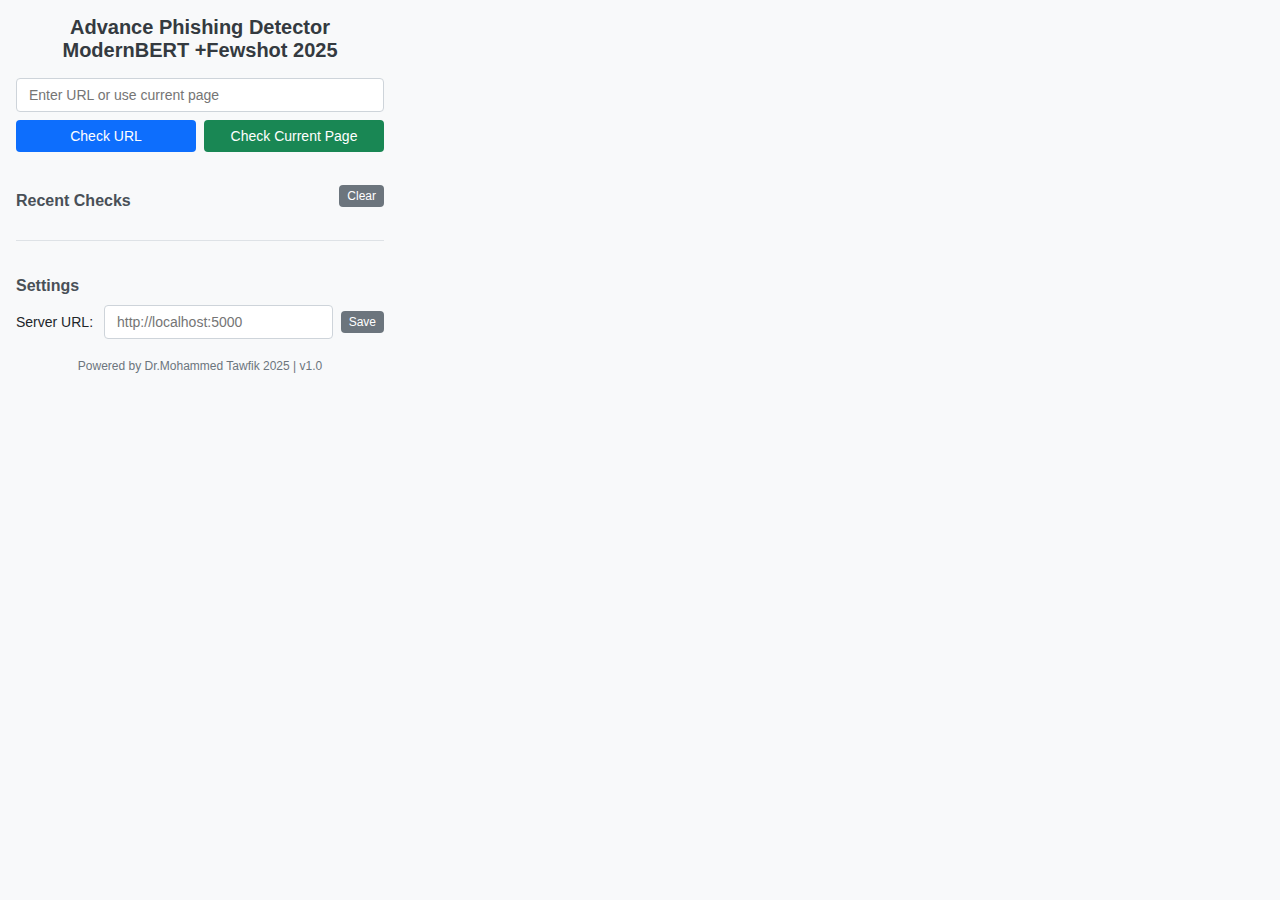
<file: chrome-extension v2/popup.html>
<!DOCTYPE html>
<html>
<head>
  <title>Advance Phishing Detector ModernBERT +Fewshot 2025</title>
  <meta charset="utf-8">
  <link rel="stylesheet" href="popup.css">
</head>
<body>
  <div class="container">
    <h1>Advance Phishing Detector ModernBERT +Fewshot 2025</h1>
    
    <div class="url-input">
      <input type="text" id="url-input" placeholder="Enter URL or use current page">
      <div class="button-row">
        <button id="check-url-btn">Check URL</button>
        <button id="check-current-btn">Check Current Page</button>
      </div>
    </div>
    
    <div class="loader" id="loader"></div>
    
    <div class="result-container" id="result-container">
      <div class="result-header" id="result-header"></div>
      <div class="result-details" id="result-details"></div>
      <div class="result-confidence" id="result-confidence"></div>
      <div class="risk-factors" id="risk-factors"></div>
    </div>
    
    <div class="history-section">
      <div class="section-header">
        <h2>Recent Checks</h2>
        <button id="clear-history-btn" class="small-button">Clear</button>
      </div>
      <div id="history-list" class="history-list"></div>
    </div>
    
    <div class="settings-section">
      <h2>Settings</h2>
      <div class="setting">
        <label for="server-url">Server URL:</label>
        <input type="text" id="server-url" placeholder="http://localhost:5000">
        <button id="save-settings-btn" class="small-button">Save</button>
      </div>
    </div>
    
    <div class="footer">
      <p>Powered by Dr.Mohammed Tawfik 2025 | v1.0</p>
    </div>
  </div>
  
  <script src="popup.js"></script>
</body>
</html>
</file>
<file: chrome-extension v2/popup.css>
body {
  font-family: 'Segoe UI', Tahoma, Geneva, Verdana, sans-serif;
  width: 400px;
  margin: 0;
  padding: 0;
  background-color: #f8f9fa;
  color: #212529;
}

.container {
  padding: 16px;
}

h1 {
  color: #343a40;
  font-size: 20px;
  margin-top: 0;
  margin-bottom: 16px;
  text-align: center;
}

h2 {
  color: #495057;
  font-size: 16px;
  margin-top: 20px;
  margin-bottom: 10px;
}

.url-input {
  display: flex;
  flex-direction: column;
  gap: 8px;
  margin-bottom: 16px;
}

.button-row {
  display: flex;
  gap: 8px;
}

input[type="text"] {
  padding: 8px 12px;
  border: 1px solid #ced4da;
  border-radius: 4px;
  font-size: 14px;
}

button {
  background-color: #0d6efd;
  color: white;
  border: none;
  border-radius: 4px;
  padding: 8px 12px;
  cursor: pointer;
  font-size: 14px;
  transition: background-color 0.2s;
  flex: 1;
}

button:hover {
  background-color: #0b5ed7;
}

.small-button {
  padding: 4px 8px;
  font-size: 12px;
  flex: initial;
}

#check-current-btn {
  background-color: #198754;
}

#check-current-btn:hover {
  background-color: #157347;
}

#clear-history-btn, #save-settings-btn {
  background-color: #6c757d;
}

#clear-history-btn:hover, #save-settings-btn:hover {
  background-color: #5c636a;
}

.loader {
  border: 4px solid #f3f3f3;
  border-top: 4px solid #0d6efd;
  border-radius: 50%;
  width: 30px;
  height: 30px;
  animation: spin 1s linear infinite;
  margin: 20px auto;
  display: none;
}

@keyframes spin {
  0% { transform: rotate(0deg); }
  100% { transform: rotate(360deg); }
}

.result-container {
  background-color: white;
  border-radius: 8px;
  padding: 16px;
  margin-bottom: 16px;
  box-shadow: 0 2px 5px rgba(0,0,0,0.1);
  display: none;
}

.result-header {
  font-size: 18px;
  font-weight: bold;
  margin-bottom: 8px;
}

.result-details {
  font-size: 14px;
  margin-bottom: 12px;
}

.result-confidence {
  font-size: 14px;
  font-style: italic;
  margin-bottom: 12px;
}

.risk-factors {
  font-size: 13px;
  background-color: #f8f9fa;
  border-radius: 4px;
  padding: 8px;
  margin-top: 10px;
}

.risk-factors ul {
  margin: 5px 0;
  padding-left: 20px;
}

.safe {
  color: #198754;
}

.phishing {
  color: #dc3545;
}

.warning {
  color: #fd7e14;
}

.section-header {
  display: flex;
  justify-content: space-between;
  align-items: center;
}

.history-section {
  margin-top: 20px;
}

.history-list {
  max-height: 150px;
  overflow-y: auto;
  margin-bottom: 8px;
  background-color: white;
  border-radius: 4px;
  box-shadow: 0 1px 3px rgba(0,0,0,0.1);
}

.history-item {
  display: flex;
  justify-content: space-between;
  align-items: center;
  padding: 8px 12px;
  border-bottom: 1px solid #dee2e6;
}

.history-item:last-child {
  border-bottom: none;
}

.history-url {
  flex-grow: 1;
  white-space: nowrap;
  overflow: hidden;
  text-overflow: ellipsis;
  margin-right: 10px;
  font-size: 13px;
}

.history-result {
  font-weight: bold;
  font-size: 13px;
}

.settings-section {
  margin-top: 20px;
  padding-top: 16px;
  border-top: 1px solid #dee2e6;
}

.setting {
  margin-bottom: 12px;
  display: flex;
  align-items: center;
  gap: 8px;
}

.setting label {
  display: inline-block;
  width: 80px;
  font-size: 14px;
}

.setting input {
  flex-grow: 1;
}

.footer {
  margin-top: 20px;
  text-align: center;
  font-size: 12px;
  color: #6c757d;
}

.confidence-meter {
  width: 100%;
  height: 8px;
  background-color: #e9ecef;
  border-radius: 4px;
  margin-top: 8px;
  overflow: hidden;
}

.confidence-indicator {
  height: 100%;
  transition: width 0.3s ease;
}

.confidence-high {
  background-color: #198754;
}

.confidence-medium {
  background-color: #fd7e14; 
}

.confidence-low {
  background-color: #dc3545;
}
</file>
